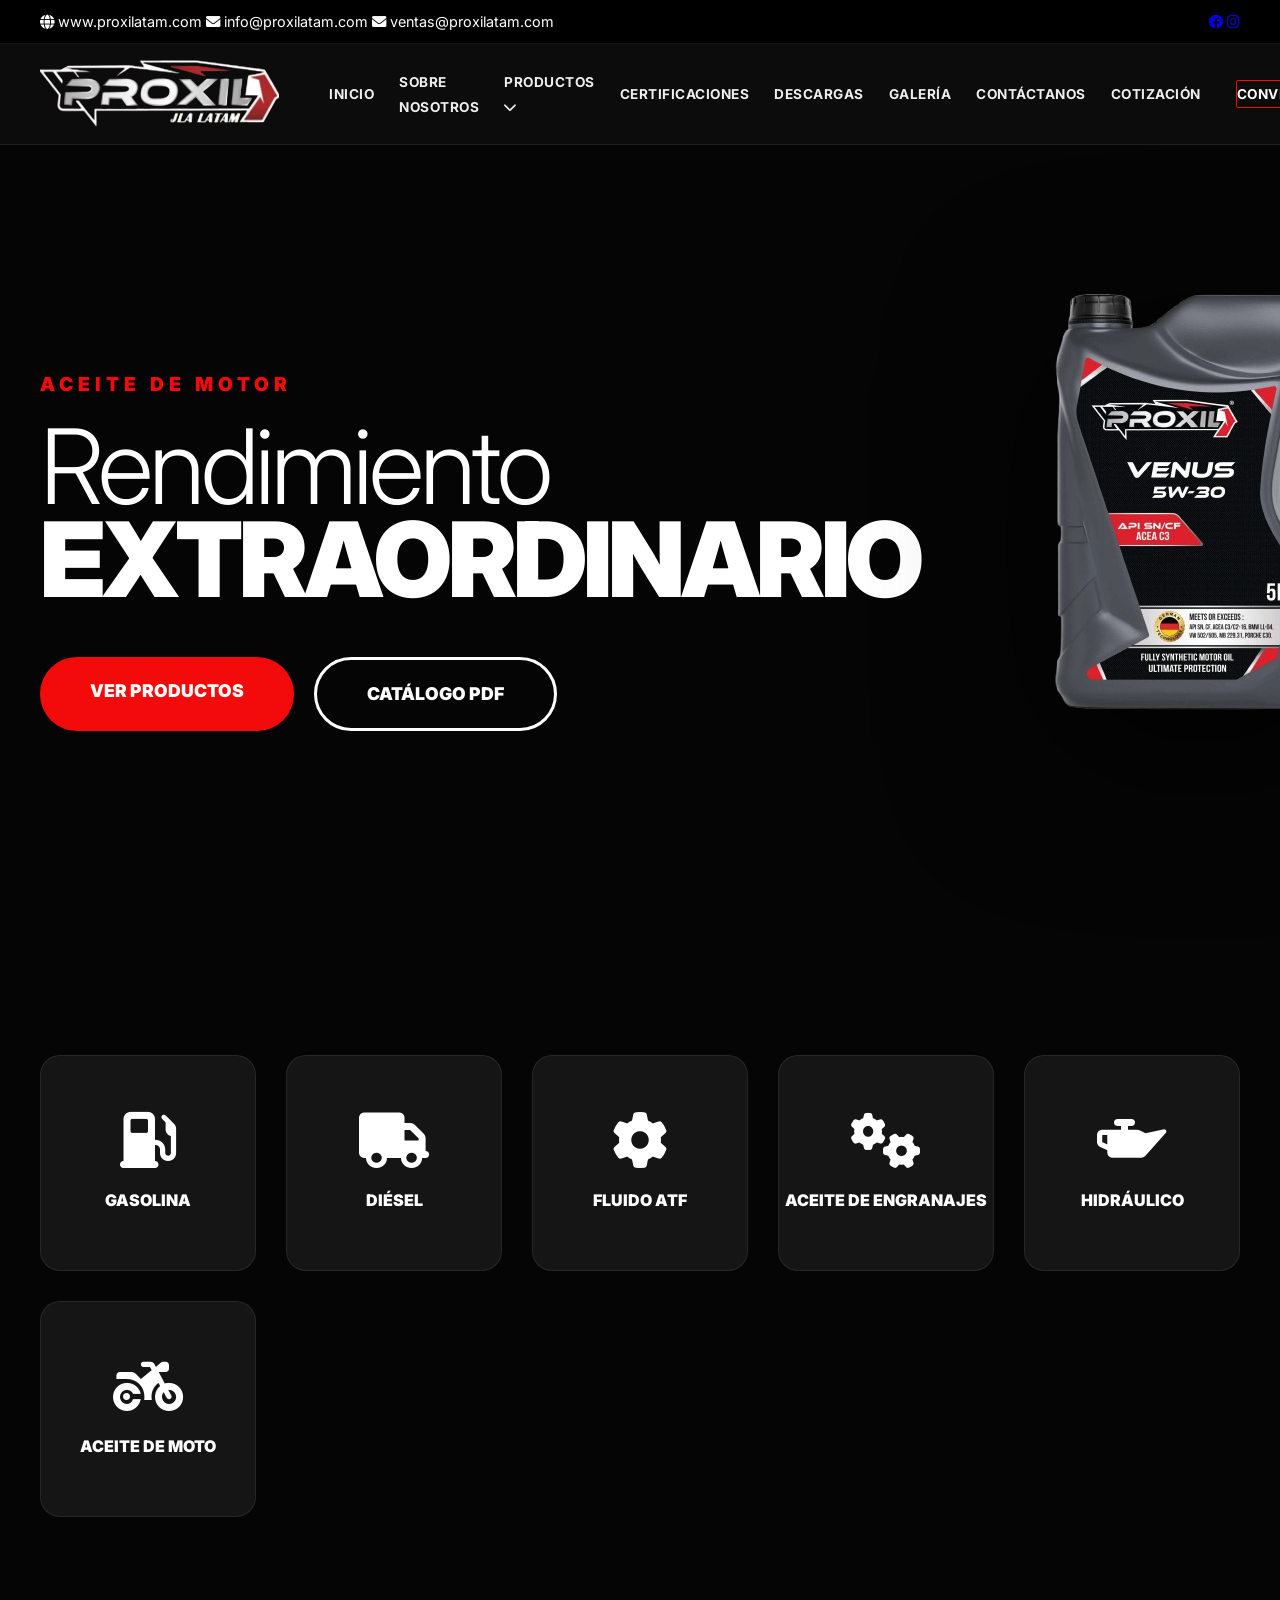
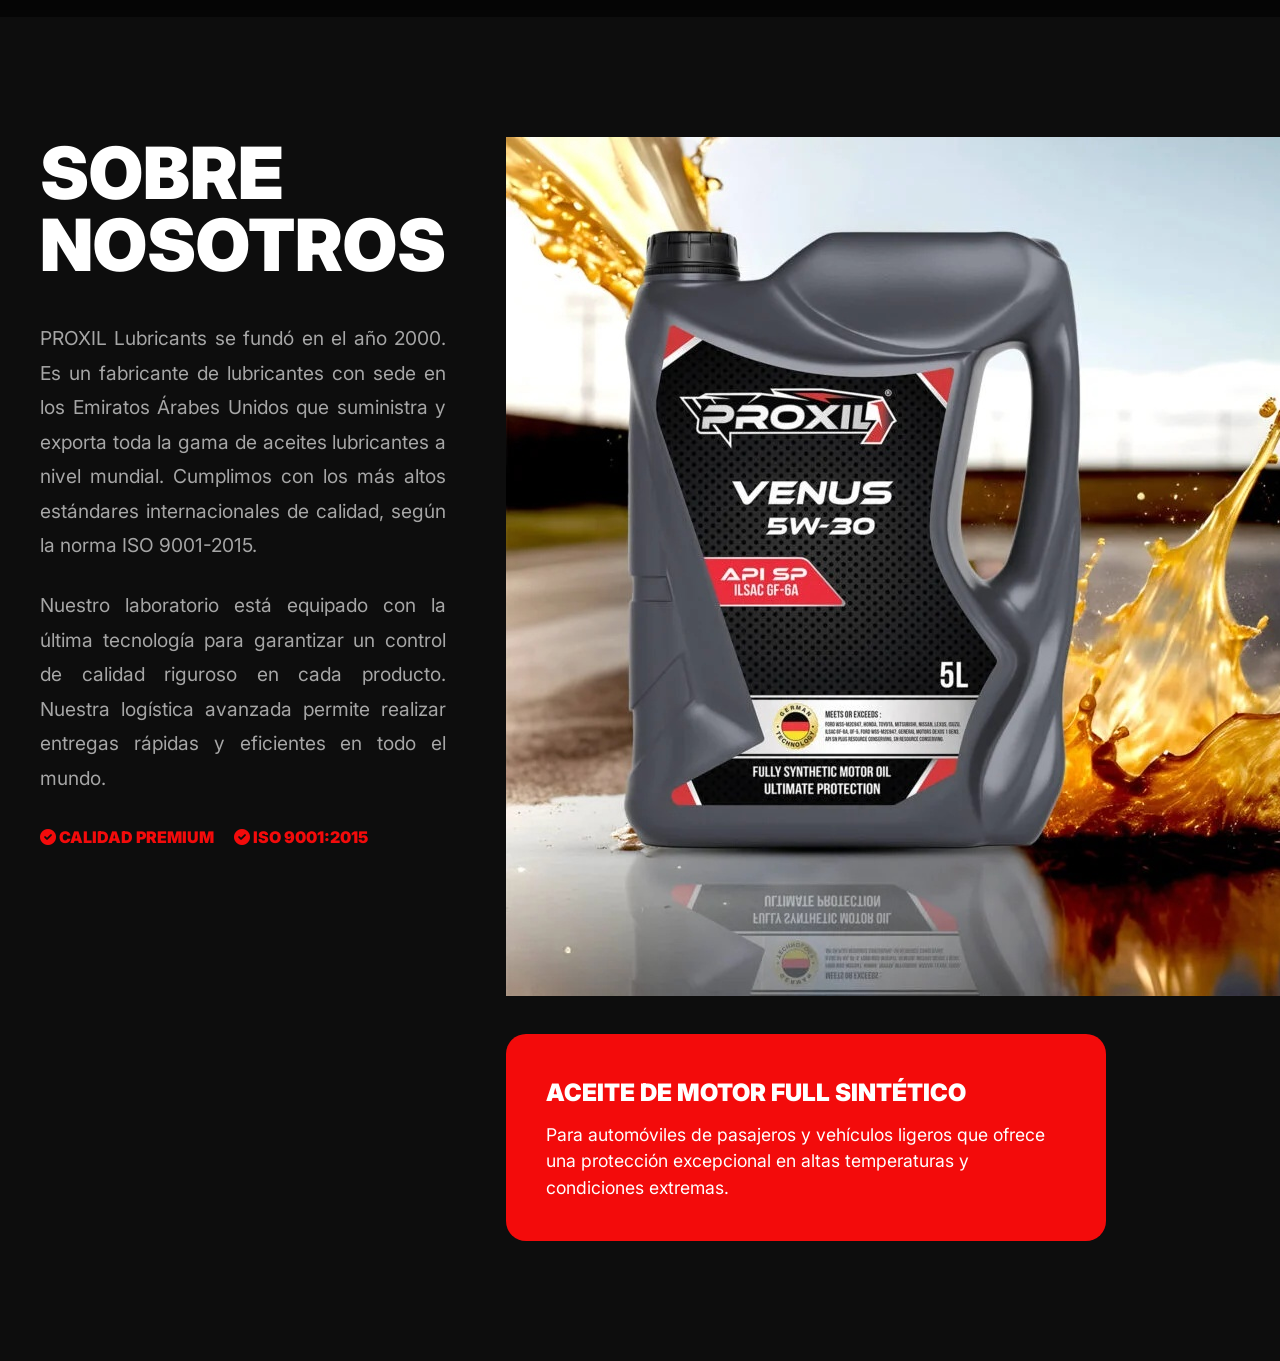
<file: index.html>
<!DOCTYPE html>
<html lang="es">
<head>
    <meta charset="UTF-8">
    <meta name="viewport" content="width=device-width, initial-scale=1.0">
    <title>Proxil JLA Latam | Inicio</title>
    <link rel="stylesheet" href="style.css">
    <link rel="stylesheet" href="https://cdnjs.cloudflare.com/ajax/libs/font-awesome/6.0.0/css/all.min.css">
    <link href="https://fonts.googleapis.com/css2?family=Inter:wght@300;400;700;900&display=swap" rel="stylesheet">
</head>
<body>

    <div class="top-bar">
        <div class="container top-flex">
            <div class="top-info">
                <span><i class="fas fa-globe"></i> www.proxilatam.com</span>
                <span><i class="fas fa-envelope"></i> info@proxilatam.com</span>
                <span><i class="fas fa-envelope"></i> ventas@proxilatam.com</span>
            </div>
            <div class="top-social">
                <a href="#"><i class="fab fa-facebook"></i></a>
                <a href="#"><i class="fab fa-instagram"></i></a>
            </div>
        </div>
    </div>

    <header class="main-header">
        <div class="container header-flex" style="display: flex; justify-content: space-between; align-items: center;">
            <div class="logo-container">
                <a href="index.html">
                    <img src="imagenes-videos/complementario pagina/logo-latam.jpg" alt="Proxil JLA Latam" class="logo-img">
                </a>
            </div>
            <nav class="nav-links">
                <ul class="nav-list">
                    <li><a href="index.html">Inicio</a></li>
                    <li><a href="#sobre-nosotros">Sobre Nosotros</a></li>
                    <li class="dropdown-main">
                        <a href="catalogo.html" class="drop-trigger">Productos <i class="fas fa-chevron-down"></i></a>
                        <ul class="submenu l1">
                            <li class="has-child">
                                <a href="catalogo.html?cat=Gasoline">Automotriz <i class="fas fa-chevron-right"></i></a>
                                <ul class="submenu l2">
                                    <li><a href="catalogo.html?cat=Gasoline">Aceite Gasolina</a></li>
                                    <li><a href="catalogo.html?cat=Diesel">Aceite Diésel</a></li>
                                </ul>
                            </li>
                            <li><a href="catalogo.html?cat=Gear">Aceite de Engranajes</a></li>
                            <li><a href="catalogo.html?cat=Hydraulic">Fluido Hidráulico</a></li>
                            <li><a href="catalogo.html?cat=ATF">Fluido ATF</a></li>
                        </ul>
                    </li>
                    <li><a href="certificaciones.html">Certificaciones</a></li>
                    <li><a href="descargas.html">Descargas</a></li>
                    <li><a href="#galeria">Galería</a></li>
                    <li><a href="#contacto">Contáctanos</a></li>
                    <li><a href="catalogo.html" class="btn-quote-nav">Cotización</a></li>
                    <li><a href="#" class="btn-distributor">Conviértete en Distribuidor</a></li>
                </ul>
            </nav>
        </div>
    </header>

    <section id="inicio" class="hero">
        <video autoplay muted loop playsinline class="video-bg">
            <source src="imagenes-videos/complementario pagina/hero-video.mp4" type="video/mp4">
        </video>
        <div class="video-overlay"></div>
        <div class="container hero-content">
            <div class="hero-main">
                <div class="hero-text reveal">
                    <span class="subtitle">Aceite de Motor</span>
                    <h1>Rendimiento <br><strong>EXTRAORDINARIO</strong></h1>
                    <div class="hero-btns">
                        <a href="catalogo.html" class="btn-primary">Ver Productos</a>
                        <a href="descargas.html" class="btn-outline">Catálogo PDF</a>
                    </div>
                </div>
                <div class="hero-visual reveal">
                    <div class="jug-rotation">
                        <img src="imagenes-videos/complementario pagina/jug-rojo.png" alt="Venus" class="hero-jug jug-rojo">
                        <img src="imagenes-videos/complementario pagina/jug-azul.png" alt="Uranus" class="hero-jug jug-azul">
                    </div>
                </div>
            </div>
        </div>
    </section>

    <section class="category-section">
        <div class="container">
            <div class="category-grid">
                <div class="cat-card" onclick="window.location.href='catalogo.html?cat=Gasoline'"><i class="fas fa-gas-pump"></i><span>Gasolina</span></div>
                <div class="cat-card" onclick="window.location.href='catalogo.html?cat=Diesel'"><i class="fas fa-truck"></i><span>Diésel</span></div>
                <div class="cat-card" onclick="window.location.href='catalogo.html?cat=ATF'"><i class="fas fa-cog"></i><span>Fluido ATF</span></div>
                <div class="cat-card" onclick="window.location.href='catalogo.html?cat=Gear'"><i class="fas fa-gears"></i><span>Aceite de Engranajes</span></div>
                <div class="cat-card" onclick="window.location.href='catalogo.html?cat=Hydraulic'"><i class="fas fa-oil-can"></i><span>Hidráulico</span></div>
                <div class="cat-card" onclick="window.location.href='catalogo.html?cat=Motorcycle'"><i class="fas fa-motorcycle"></i><span>Aceite de Moto</span></div>
            </div>
        </div>
    </section>

    <section id="sobre-nosotros" class="about-page reveal">
        <div class="container">
            <div class="about-flex">
                <div class="about-content">
                    <h2 class="title-about">SOBRE <span class="red-text">NOSOTROS</span></h2>
                    <p class="history-text">
                        PROXIL Lubricants se fundó en el año 2000. Es un fabricante de lubricantes con sede en los Emiratos Árabes Unidos que suministra y exporta toda la gama de aceites lubricantes a nivel mundial. Cumplimos con los más altos estándares internacionales de calidad, según la norma ISO 9001-2015.
                    </p>
                    <p class="history-text">
                        Nuestro laboratorio está equipado con la última tecnología para garantizar un control de calidad riguroso en cada producto. Nuestra logística avanzada permite realizar entregas rápidas y eficientes en todo el mundo.
                    </p>
                    <div class="about-badges" style="display: flex; gap: 20px; margin-top: 30px;">
                        <div class="badge-item" style="font-weight: 900; color: var(--red-bright);"><i class="fas fa-check-circle"></i> CALIDAD PREMIUM</div>
                        <div class="badge-item" style="font-weight: 900; color: var(--red-bright);"><i class="fas fa-check-circle"></i> ISO 9001:2015</div>
                    </div>
                </div>
                <div class="about-visual-box">
                    <div class="image-wrapper">
                        <img src="imagenes-videos/complementario pagina/venus-splash.jpg" alt="Proxil" class="img-splash">
                        <div class="red-card-under">
                            <h4>Aceite de Motor Full Sintético</h4>
                            <p>Para automóviles de pasajeros y vehículos ligeros que ofrece una protección excepcional en altas temperaturas y condiciones extremas.</p>
                        </div>
                    </div>
                </div>
            </div>
        </div>
    </section>

    <script src="script.js"></script>
</body>
</html>
</file>
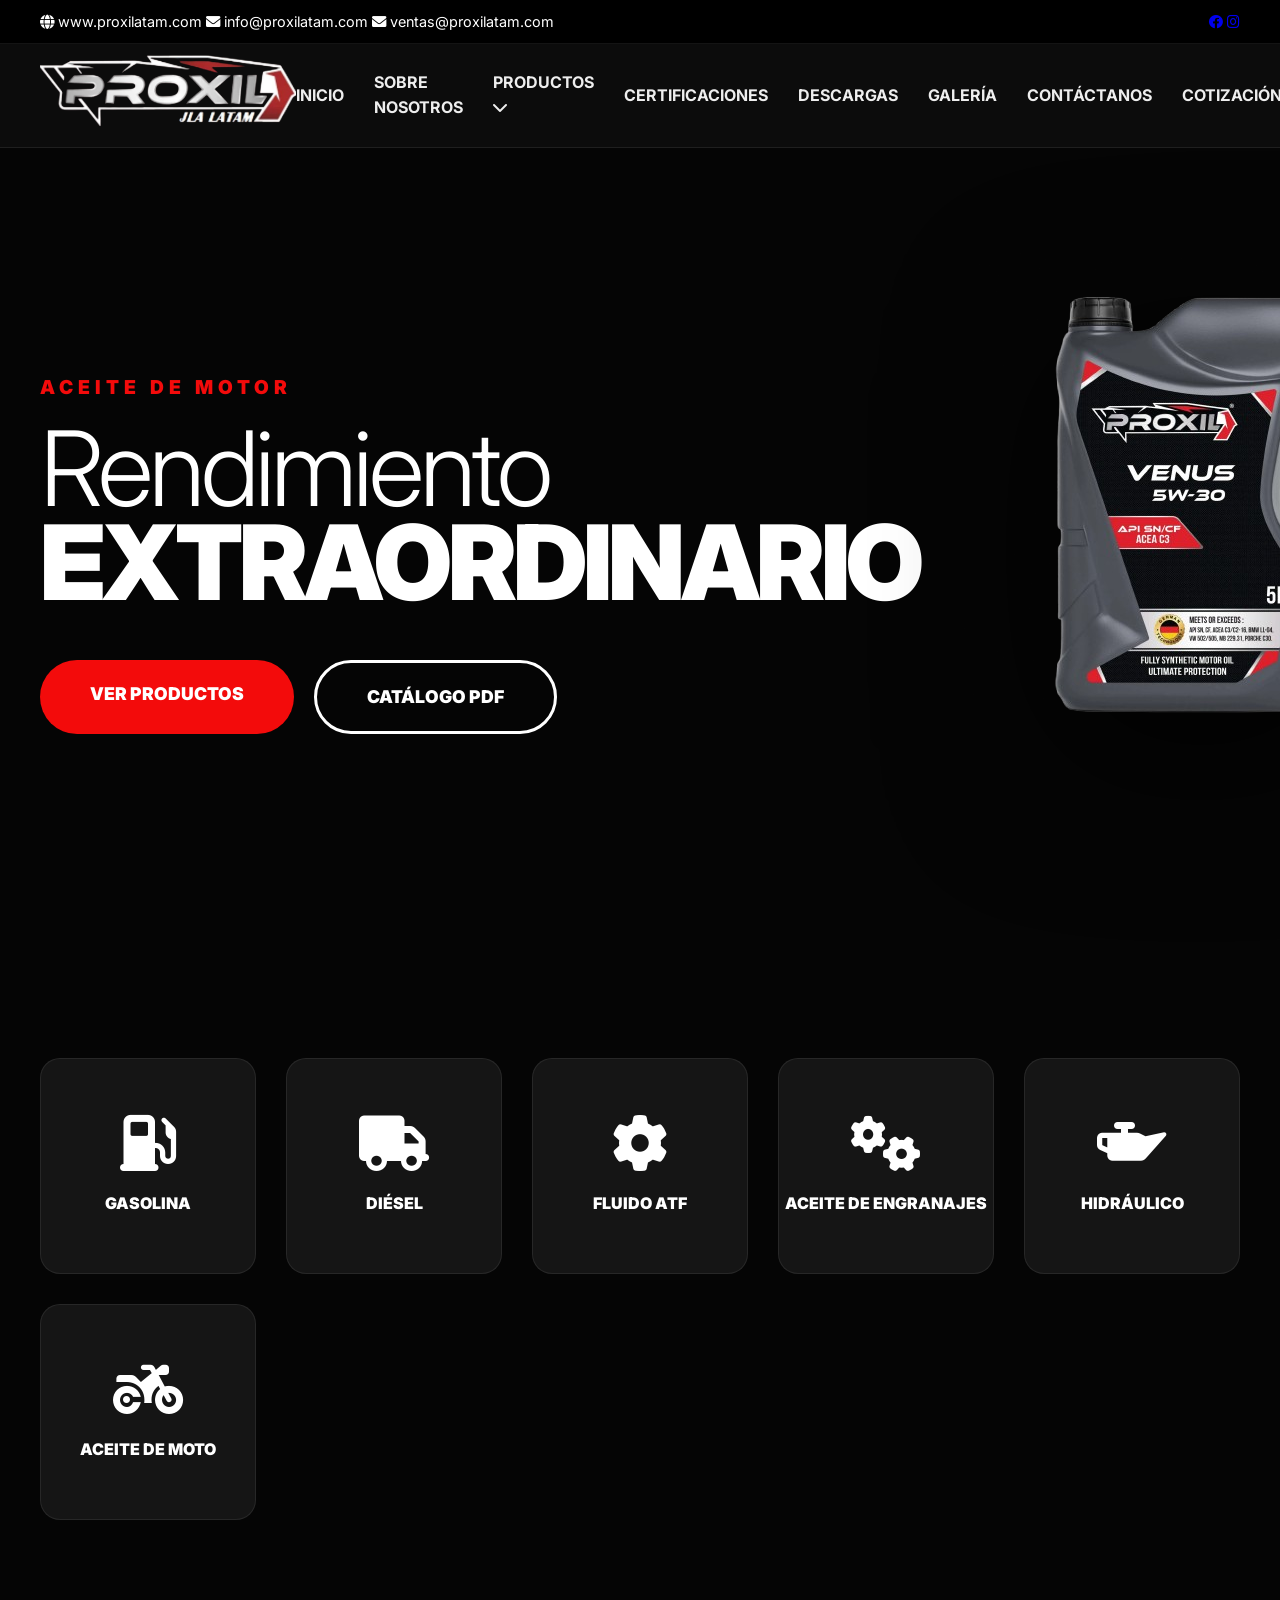
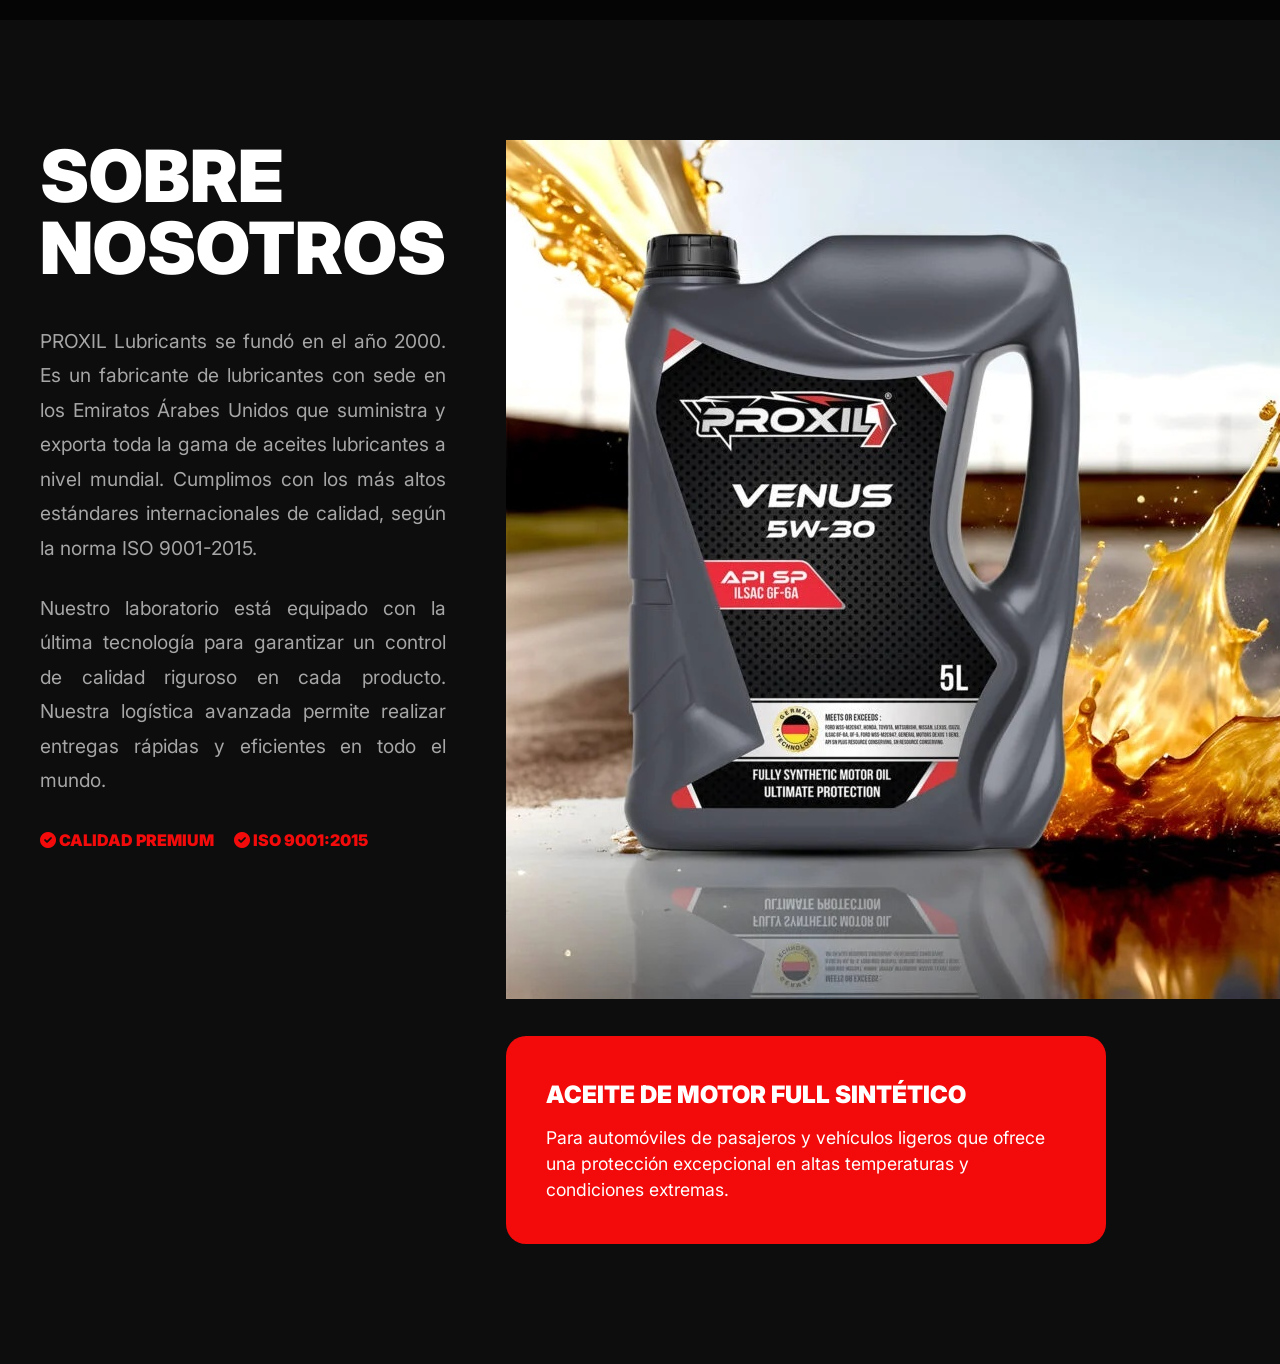
<file: Proxil Latam/index.html>
<!DOCTYPE html>
<html lang="es">
<head>
    <meta charset="UTF-8">
    <meta name="viewport" content="width=device-width, initial-scale=1.0">
    <title>Proxil JLA Latam | Inicio</title>
    <link rel="stylesheet" href="style.css">
    <link rel="stylesheet" href="https://cdnjs.cloudflare.com/ajax/libs/font-awesome/6.0.0/css/all.min.css">
    <link href="https://fonts.googleapis.com/css2?family=Inter:wght@300;400;700;900&display=swap" rel="stylesheet">
</head>
<body>

    <div class="top-bar">
        <div class="container top-flex">
            <div class="top-info">
                <span><i class="fas fa-globe"></i> www.proxilatam.com</span>
                <span><i class="fas fa-envelope"></i> info@proxilatam.com</span>
                <span><i class="fas fa-envelope"></i> ventas@proxilatam.com</span>
            </div>
            <div class="top-social">
                <a href="#"><i class="fab fa-facebook"></i></a>
                <a href="#"><i class="fab fa-instagram"></i></a>
            </div>
        </div>
    </div>

    <header class="main-header">
        <div class="container header-flex" style="display: flex; justify-content: space-between; align-items: center;">
            <div class="logo-container">
                <a href="index.html">
                    <img src="../imagenes-videos/complementario pagina/logo-latam.jpg" alt="Proxil JLA Latam" class="logo-img">
                </a>
            </div>
            <nav class="nav-links">
                <ul class="nav-list">
                    <li><a href="index.html">Inicio</a></li>
                    <li><a href="#sobre-nosotros">Sobre Nosotros</a></li>
                    <li class="dropdown-main">
                        <a href="catalogo.html" class="drop-trigger">Productos <i class="fas fa-chevron-down"></i></a>
                        <ul class="submenu l1">
                            <li class="has-child">
                                <a href="catalogo.html?cat=Gasoline">Automotriz <i class="fas fa-chevron-right"></i></a>
                                <ul class="submenu l2">
                                    <li><a href="catalogo.html?cat=Gasoline">Aceite Gasolina</a></li>
                                    <li><a href="catalogo.html?cat=Diesel">Aceite Diésel</a></li>
                                </ul>
                            </li>
                            <li><a href="catalogo.html?cat=Gear">Aceite de Engranajes</a></li>
                            <li><a href="catalogo.html?cat=Hydraulic">Fluido Hidráulico</a></li>
                            <li><a href="catalogo.html?cat=ATF">Fluido ATF</a></li>
                        </ul>
                    </li>
                    <li><a href="certificaciones.html">Certificaciones</a></li>
                    <li><a href="#descargas">Descargas</a></li>
                    <li><a href="#galeria">Galería</a></li>
                    <li><a href="#contacto">Contáctanos</a></li>
                    <li><a href="catalogo.html" class="btn-quote-nav">Cotización</a></li>
                    <li><a href="#" class="btn-distributor">Conviértete en Distribuidor</a></li>
                </ul>
            </nav>
        </div>
    </header>

    <section id="inicio" class="hero">
        <video autoplay muted loop playsinline class="video-bg">
            <source src="../imagenes-videos/complementario pagina/hero-video.mp4" type="video/mp4">
        </video>
        <div class="video-overlay"></div>
        <div class="container hero-content">
            <div class="hero-main">
                <div class="hero-text reveal">
                    <span class="subtitle">Aceite de Motor</span>
                    <h1>Rendimiento <br><strong>EXTRAORDINARIO</strong></h1>
                    <div class="hero-btns">
                        <a href="catalogo.html" class="btn-primary">Ver Productos</a>
                        <a href="#" class="btn-outline">Catálogo PDF</a>
                    </div>
                </div>
                <div class="hero-visual reveal">
                    <div class="jug-rotation">
                        <img src="../imagenes-videos/complementario pagina/jug-rojo.png" alt="Venus" class="hero-jug jug-rojo">
                        <img src="../imagenes-videos/complementario pagina/jug-azul.png" alt="Uranus" class="hero-jug jug-azul">
                    </div>
                </div>
            </div>
        </div>
    </section>

    <section class="category-section">
        <div class="container">
            <div class="category-grid">
                <div class="cat-card" onclick="window.location.href='catalogo.html?cat=Gasoline'"><i class="fas fa-gas-pump"></i><span>Gasolina</span></div>
                <div class="cat-card" onclick="window.location.href='catalogo.html?cat=Diesel'"><i class="fas fa-truck"></i><span>Diésel</span></div>
                <div class="cat-card" onclick="window.location.href='catalogo.html?cat=ATF'"><i class="fas fa-cog"></i><span>Fluido ATF</span></div>
                <div class="cat-card" onclick="window.location.href='catalogo.html?cat=Gear'"><i class="fas fa-gears"></i><span>Aceite de Engranajes</span></div>
                <div class="cat-card" onclick="window.location.href='catalogo.html?cat=Hydraulic'"><i class="fas fa-oil-can"></i><span>Hidráulico</span></div>
                <div class="cat-card" onclick="window.location.href='catalogo.html?cat=Motorcycle'"><i class="fas fa-motorcycle"></i><span>Aceite de Moto</span></div>
            </div>
        </div>
    </section>

    <section id="sobre-nosotros" class="about-page reveal">
        <div class="container">
            <div class="about-flex">
                <div class="about-content">
                    <h2 class="title-about">SOBRE <span class="red-text">NOSOTROS</span></h2>
                    <p class="history-text">
                        PROXIL Lubricants se fundó en el año 2000. Es un fabricante de lubricantes con sede en los Emiratos Árabes Unidos que suministra y exporta toda la gama de aceites lubricantes a nivel mundial. Cumplimos con los más altos estándares internacionales de calidad, según la norma ISO 9001-2015.
                    </p>
                    <p class="history-text">
                        Nuestro laboratorio está equipado con la última tecnología para garantizar un control de calidad riguroso en cada producto. Nuestra logística avanzada permite realizar entregas rápidas y eficientes en todo el mundo.
                    </p>
                    <div class="about-badges" style="display: flex; gap: 20px; margin-top: 30px;">
                        <div class="badge-item" style="font-weight: 900; color: var(--red-bright);"><i class="fas fa-check-circle"></i> CALIDAD PREMIUM</div>
                        <div class="badge-item" style="font-weight: 900; color: var(--red-bright);"><i class="fas fa-check-circle"></i> ISO 9001:2015</div>
                    </div>
                </div>
                <div class="about-visual-box">
                    <div class="image-wrapper">
                        <img src="../imagenes-videos/complementario pagina/venus-splash.jpg" alt="Proxil" class="img-splash">
                        <div class="red-card-under">
                            <h4>Aceite de Motor Full Sintético</h4>
                            <p>Para automóviles de pasajeros y vehículos ligeros que ofrece una protección excepcional en altas temperaturas y condiciones extremas.</p>
                        </div>
                    </div>
                </div>
            </div>
        </div>
    </section>

    <script src="script.js"></script>
</body>
</html>
</file>
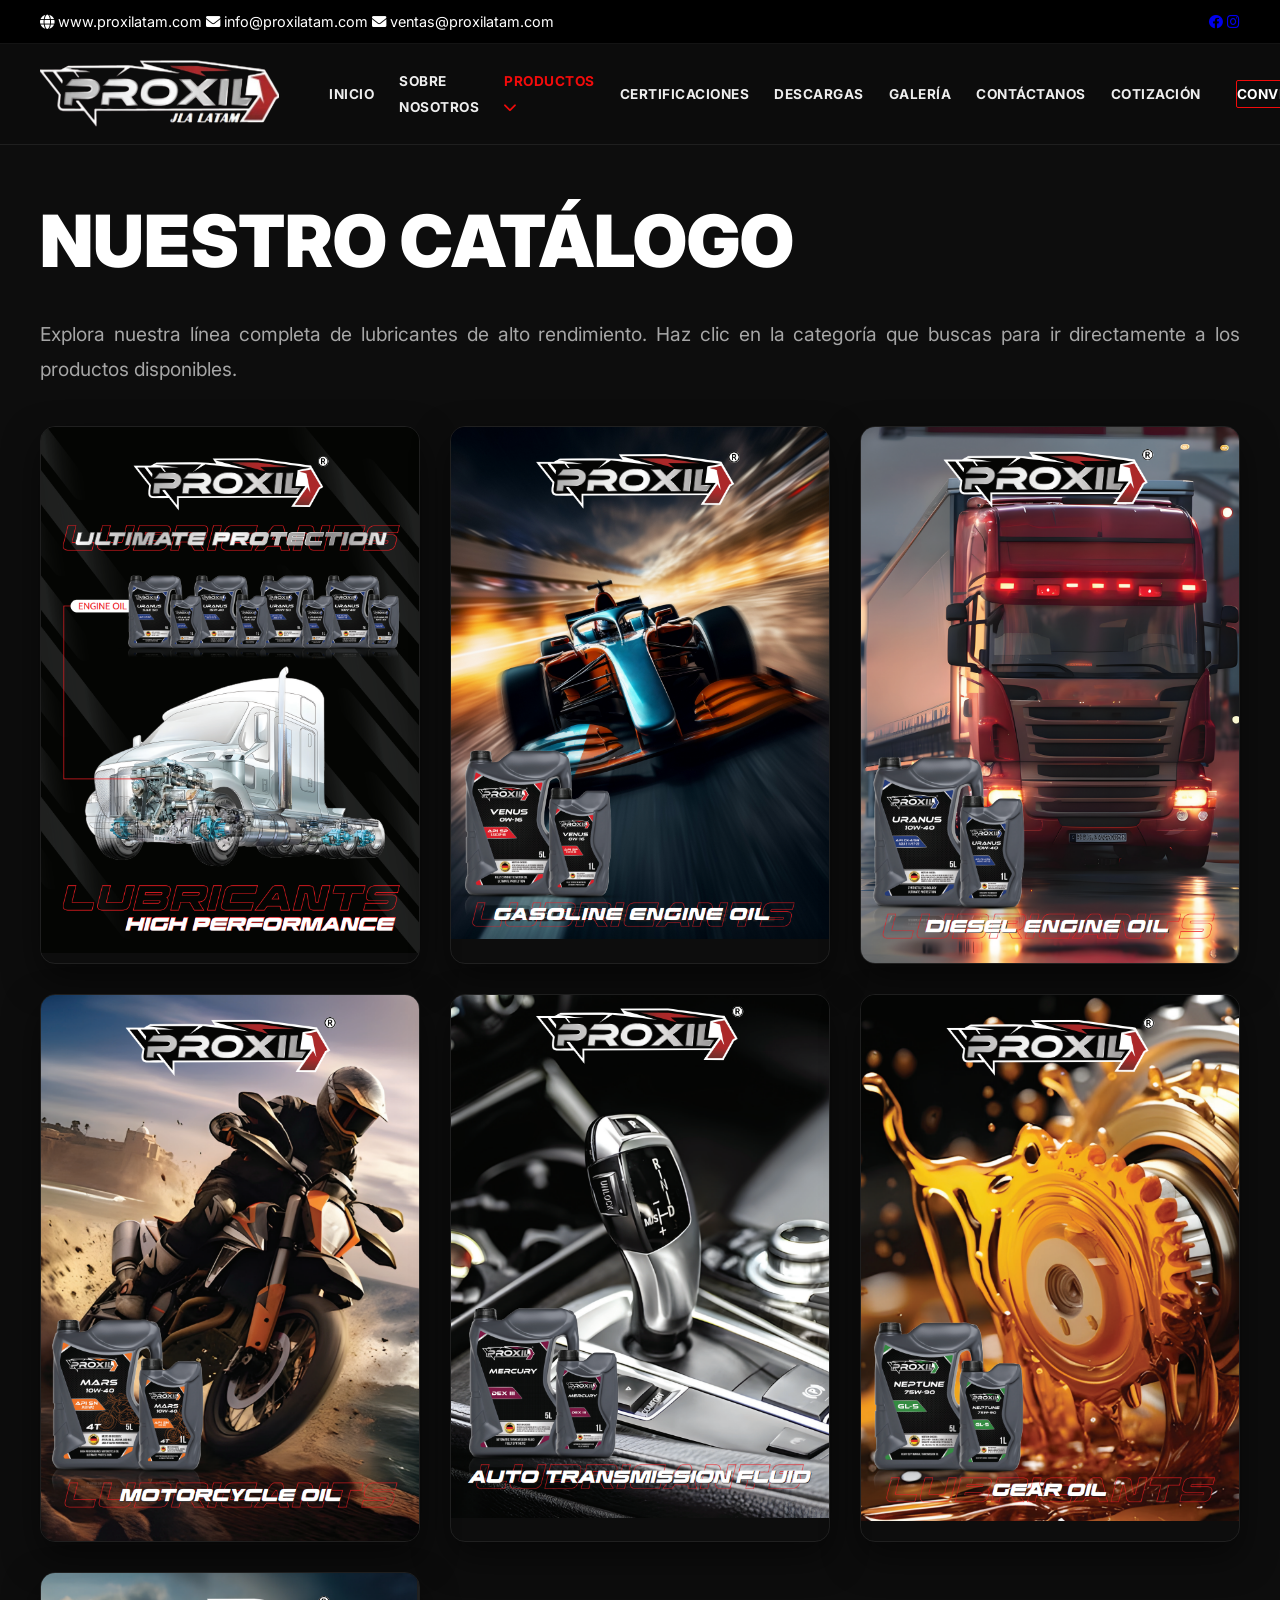
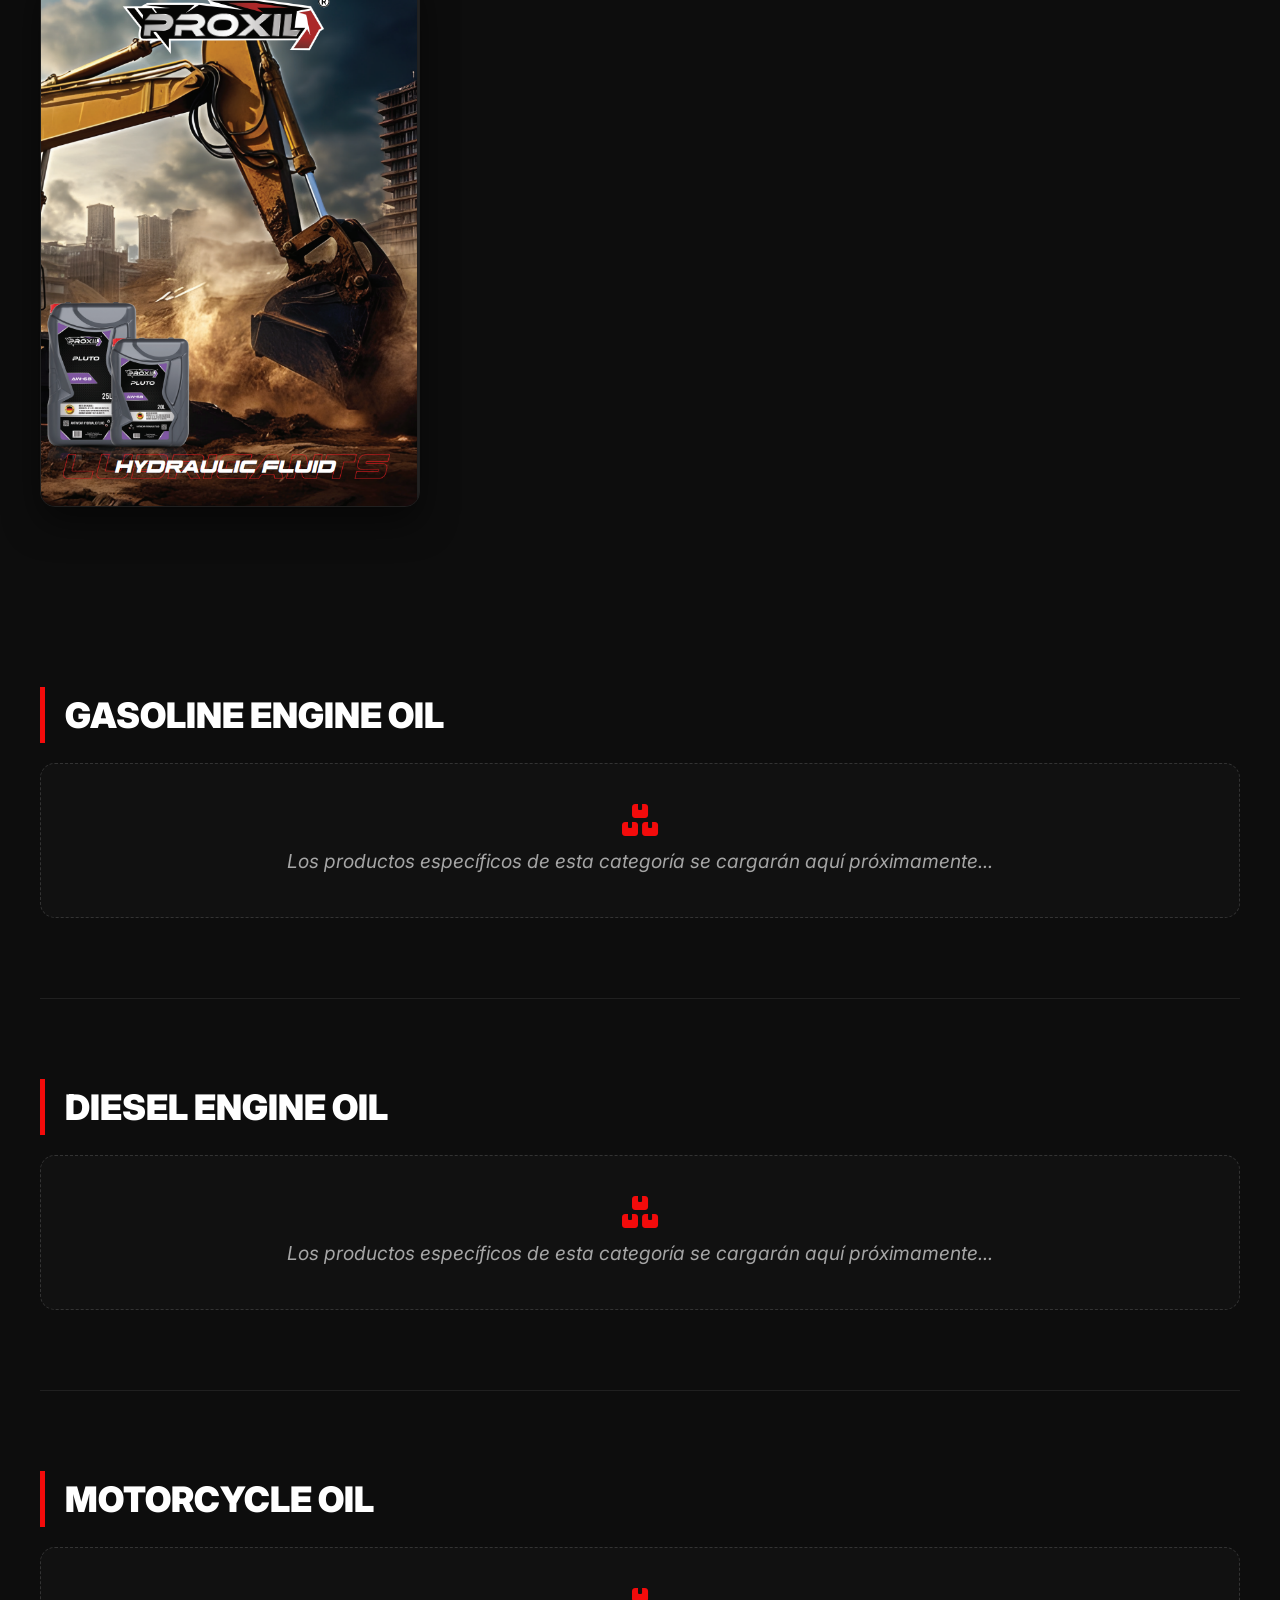
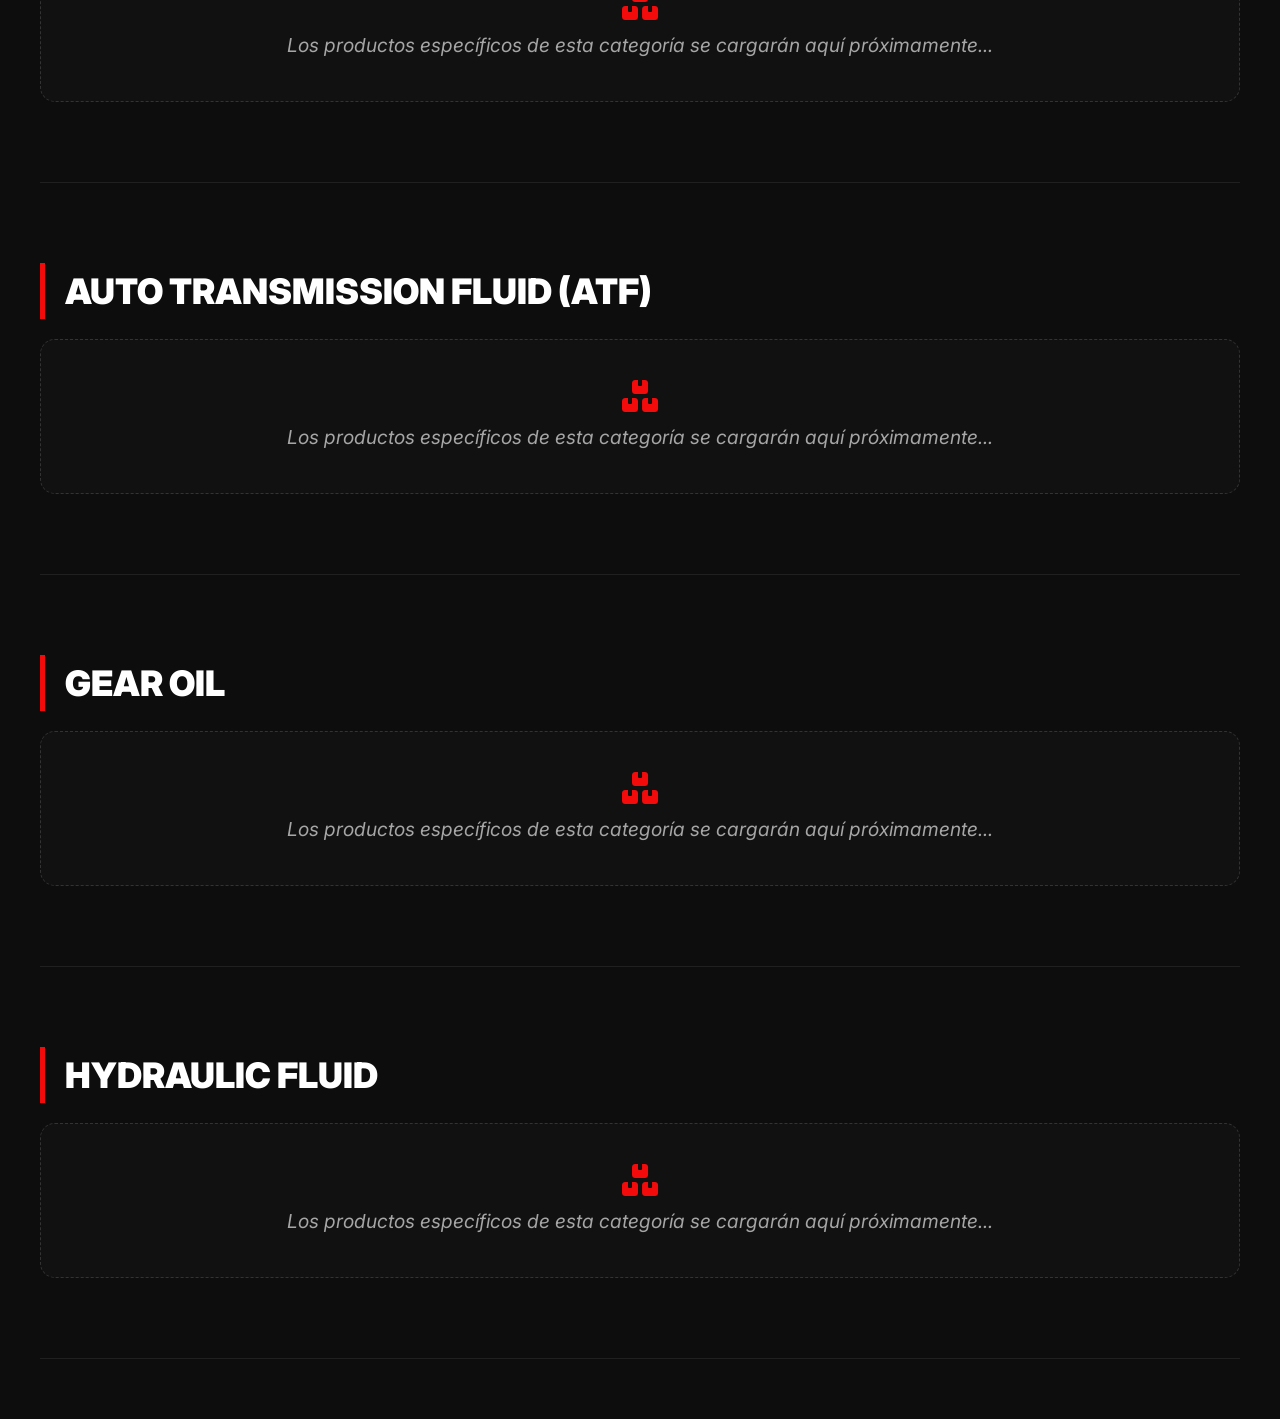
<file: catalogo.html>
<!DOCTYPE html>
<html lang="es">
<head>
    <meta charset="UTF-8">
    <meta name="viewport" content="width=device-width, initial-scale=1.0">
    <title>Catálogo de Productos | Proxil JLA Latam</title>
    <link rel="stylesheet" href="style.css">
    <link rel="stylesheet" href="https://cdnjs.cloudflare.com/ajax/libs/font-awesome/6.0.0/css/all.min.css">
    <link href="https://fonts.googleapis.com/css2?family=Inter:wght@300;400;700;900&display=swap" rel="stylesheet">
</head>
<body class="page-secondary">

    <div class="top-bar">
        <div class="container top-flex">
            <div class="top-info">
                <span><i class="fas fa-globe"></i> www.proxilatam.com</span>
                <span><i class="fas fa-envelope"></i> info@proxilatam.com</span>
                <span><i class="fas fa-envelope"></i> ventas@proxilatam.com</span>
            </div>
            <div class="top-social">
                <a href="#"><i class="fab fa-facebook"></i></a>
                <a href="#"><i class="fab fa-instagram"></i></a>
            </div>
        </div>
    </div>

    <header class="main-header">
        <div class="container header-flex" style="display: flex; justify-content: space-between; align-items: center;">
            <div class="logo-container">
                <a href="index.html">
                    <img src="imagenes-videos/complementario pagina/logo-latam.jpg" alt="Proxil JLA Latam" class="logo-img">
                </a>
            </div>
            <nav class="nav-links">
                <ul class="nav-list">
                    <li><a href="index.html">Inicio</a></li>
                    <li><a href="index.html#sobre-nosotros">Sobre Nosotros</a></li>
                    <li class="dropdown-main">
                        <a href="catalogo.html" class="drop-trigger active" style="color: var(--red-bright);">Productos <i class="fas fa-chevron-down"></i></a>
                        <ul class="submenu l1">
                            <li class="has-child">
                                <a href="#gasolina">Automotriz <i class="fas fa-chevron-right"></i></a>
                                <ul class="submenu l2">
                                    <li><a href="#gasolina">Aceite Gasolina</a></li>
                                    <li><a href="#diesel">Aceite Diésel</a></li>
                                </ul>
                            </li>
                            <li><a href="#gear">Aceite de Engranajes</a></li>
                            <li><a href="#hydraulic">Fluido Hidráulico</a></li>
                            <li><a href="#atf">Fluido ATF</a></li>
                        </ul>
                    </li>
                    <li><a href="certificaciones.html">Certificaciones</a></li>
                    <li><a href="descargas.html">Descargas</a></li>
                    <li><a href="#galeria">Galería</a></li>
                    <li><a href="#contacto">Contáctanos</a></li>
                    <li><a href="catalogo.html" class="btn-quote-nav">Cotización</a></li>
                    <li><a href="#" class="btn-distributor">Conviértete en Distribuidor</a></li>
                </ul>
            </nav>
        </div>
    </header>

    <main class="container" style="padding: 60px 40px; min-height: 80vh;">
        <header class="reveal">
            <h1 class="title-about">NUESTRO <span class="red-text">CATÁLOGO</span></h1>
            <p class="history-text">
                Explora nuestra línea completa de lubricantes de alto rendimiento. Haz clic en la categoría que buscas para ir directamente a los productos disponibles.
            </p>
        </header>

        <section class="reveal">
            <div class="catalog-covers-grid">
                <a href="#gasolina" class="cover-card">
                    <img src="imagenes-videos/productos/Lubricatants high performance.jpg" alt="Lubricants High Performance">
                </a>

                <a href="#gasolina" class="cover-card">
                    <img src="imagenes-videos/productos/gasoline engine oil.jpg" alt="Gasoline Engine Oil">
                </a>
                <a href="#diesel" class="cover-card">
                    <img src="imagenes-videos/productos/diesel engine oil.jpg" alt="Diesel Engine Oil">
                </a>
                <a href="#moto" class="cover-card">
                    <img src="imagenes-videos/productos/Motorcycle oil.jpg" alt="Motorcycle Oil">
                </a>
                <a href="#atf" class="cover-card">
                    <img src="imagenes-videos/productos/auto transmission fluid.jpg" alt="Auto Transmission Fluid">
                </a>
                <a href="#gear" class="cover-card">
                    <img src="imagenes-videos/productos/gear oil.jpg" alt="Gear Oil">
                </a>
                <a href="#hydraulic" class="cover-card">
                    <img src="imagenes-videos/productos/hydraulic fluid.jpg" alt="Hydraulic Fluid">
                </a>
            </div>
        </section>

        <div style="margin-top: 100px;">
            <section id="gasolina" class="product-category-section reveal">
                <h2 class="category-header-title">Gasoline Engine Oil</h2>
                <div class="placeholder-text">
                    <i class="fas fa-boxes" style="font-size: 2rem; margin-bottom: 10px; color: var(--red-bright);"></i><br>
                    Los productos específicos de esta categoría se cargarán aquí próximamente...
                </div>
            </section>

            <section id="diesel" class="product-category-section reveal">
                <h2 class="category-header-title">Diesel Engine Oil</h2>
                <div class="placeholder-text">
                    <i class="fas fa-boxes" style="font-size: 2rem; margin-bottom: 10px; color: var(--red-bright);"></i><br>
                    Los productos específicos de esta categoría se cargarán aquí próximamente...
                </div>
            </section>

            <section id="moto" class="product-category-section reveal">
                <h2 class="category-header-title">Motorcycle Oil</h2>
                <div class="placeholder-text">
                    <i class="fas fa-boxes" style="font-size: 2rem; margin-bottom: 10px; color: var(--red-bright);"></i><br>
                    Los productos específicos de esta categoría se cargarán aquí próximamente...
                </div>
            </section>

            <section id="atf" class="product-category-section reveal">
                <h2 class="category-header-title">Auto Transmission Fluid (ATF)</h2>
                <div class="placeholder-text">
                    <i class="fas fa-boxes" style="font-size: 2rem; margin-bottom: 10px; color: var(--red-bright);"></i><br>
                    Los productos específicos de esta categoría se cargarán aquí próximamente...
                </div>
            </section>

            <section id="gear" class="product-category-section reveal">
                <h2 class="category-header-title">Gear Oil</h2>
                <div class="placeholder-text">
                    <i class="fas fa-boxes" style="font-size: 2rem; margin-bottom: 10px; color: var(--red-bright);"></i><br>
                    Los productos específicos de esta categoría se cargarán aquí próximamente...
                </div>
            </section>

            <section id="hydraulic" class="product-category-section reveal">
                <h2 class="category-header-title">Hydraulic Fluid</h2>
                <div class="placeholder-text">
                    <i class="fas fa-boxes" style="font-size: 2rem; margin-bottom: 10px; color: var(--red-bright);"></i><br>
                    Los productos específicos de esta categoría se cargarán aquí próximamente...
                </div>
            </section>
        </div>
    </main>

    <script src="script.js"></script>
</body>
</html>
</file>
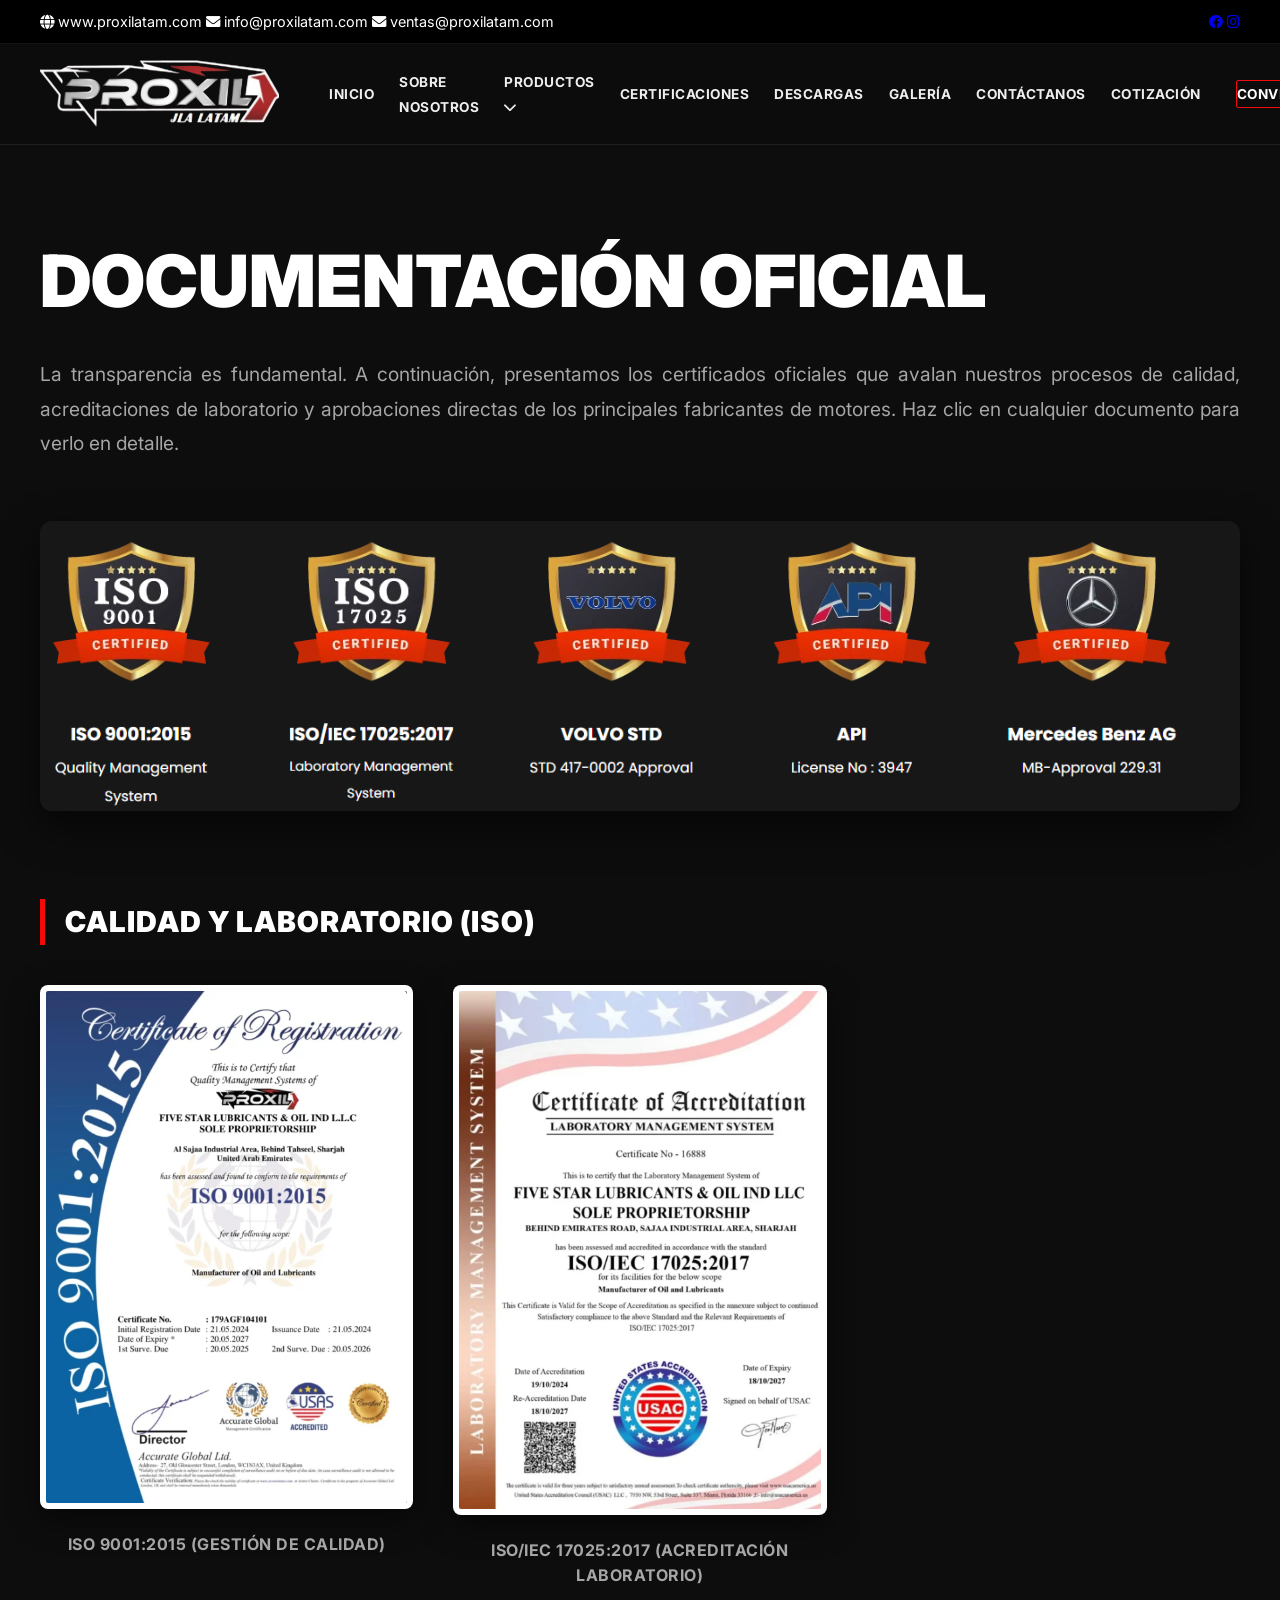
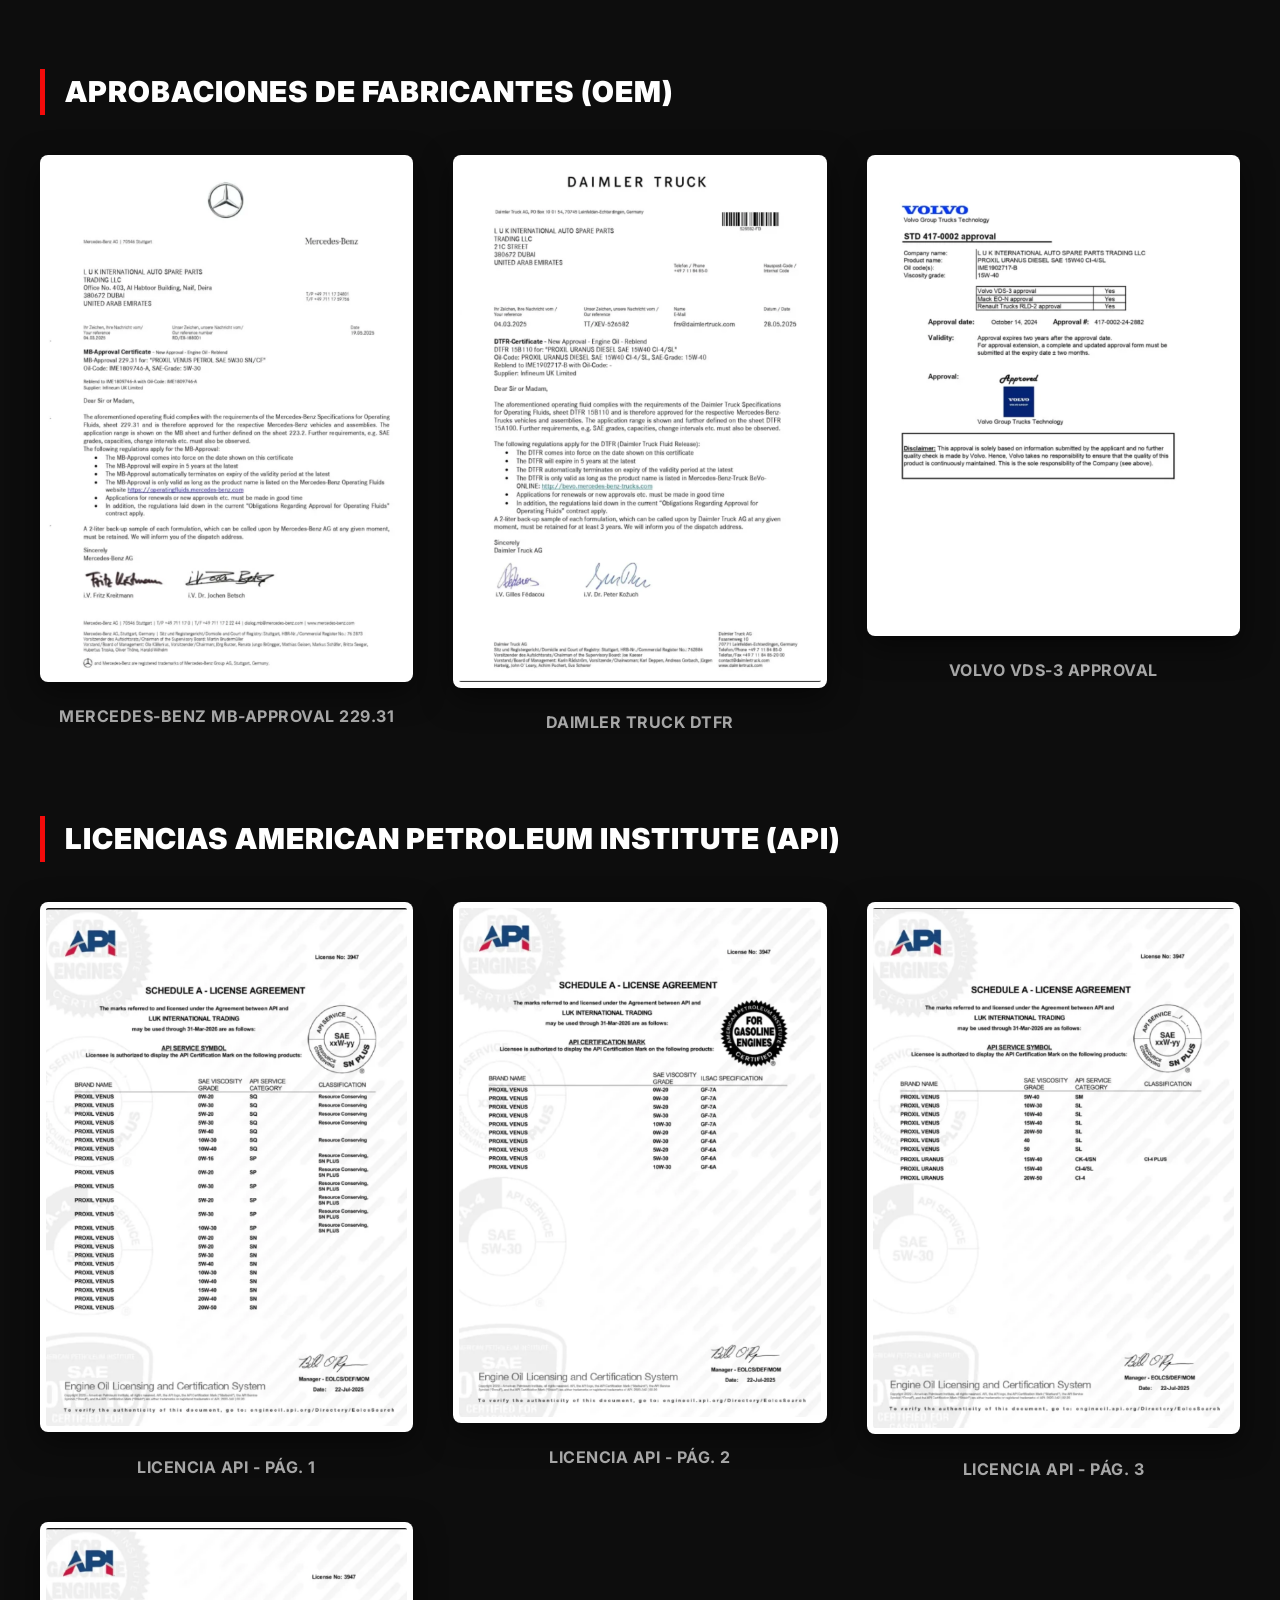
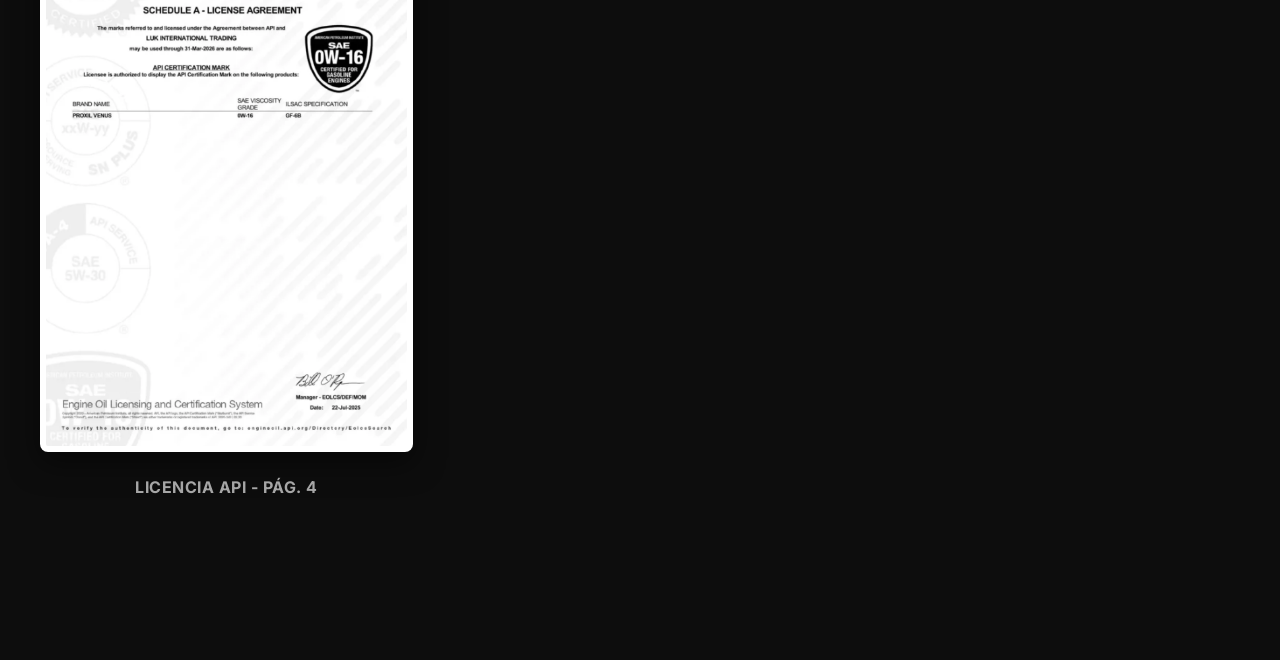
<file: certificaciones.html>
<!DOCTYPE html>
<html lang="es">
<head>
    <meta charset="UTF-8">
    <meta name="viewport" content="width=device-width, initial-scale=1.0">
    <title>Certificaciones Oficiales | Proxil JLA Latam</title>
    <link rel="stylesheet" href="style.css">
    <link rel="stylesheet" href="https://cdnjs.cloudflare.com/ajax/libs/font-awesome/6.0.0/css/all.min.css">
    <link href="https://fonts.googleapis.com/css2?family=Inter:wght@300;400;700;900&display=swap" rel="stylesheet">
</head>
<body class="page-secondary">

    <div class="top-bar">
        <div class="container top-flex">
            <div class="top-info">
                <span><i class="fas fa-globe"></i> www.proxilatam.com</span>
                <span><i class="fas fa-envelope"></i> info@proxilatam.com</span>
                <span><i class="fas fa-envelope"></i> ventas@proxilatam.com</span>
            </div>
            <div class="top-social">
                <a href="#"><i class="fab fa-facebook"></i></a>
                <a href="#"><i class="fab fa-instagram"></i></a>
            </div>
        </div>
    </div>

    <header class="main-header">
        <div class="container header-flex" style="display: flex; justify-content: space-between; align-items: center;">
            <div class="logo-container">
                <a href="index.html">
                    <img src="imagenes-videos/complementario pagina/logo-latam.jpg" alt="Proxil JLA Latam" class="logo-img">
                </a>
            </div>
            <nav class="nav-links">
                <ul class="nav-list">
                    <li><a href="index.html">Inicio</a></li>
                    <li><a href="index.html#sobre-nosotros">Sobre Nosotros</a></li>
                    <li class="dropdown-main">
                        <a href="catalogo.html" class="drop-trigger">Productos <i class="fas fa-chevron-down"></i></a>
                        <ul class="submenu l1">
                            <li class="has-child">
                                <a href="catalogo.html?cat=Gasoline">Automotriz <i class="fas fa-chevron-right"></i></a>
                                <ul class="submenu l2">
                                    <li><a href="catalogo.html?cat=Gasoline">Aceite Gasolina</a></li>
                                    <li><a href="catalogo.html?cat=Diesel">Aceite Diésel</a></li>
                                </ul>
                            </li>
                            <li><a href="catalogo.html?cat=Gear">Aceite de Engranajes</a></li>
                            <li><a href="catalogo.html?cat=Hydraulic">Fluido Hidráulico</a></li>
                            <li><a href="catalogo.html?cat=ATF">Fluido ATF</a></li>
                        </ul>
                    </li>
                    <li><a href="certificaciones.html" class="active">Certificaciones</a></li>
                    <li><a href="descargas.html">Descargas</a></li>
                    <li><a href="#galeria">Galería</a></li>
                    <li><a href="#contacto">Contáctanos</a></li>
                    <li><a href="catalogo.html" class="btn-quote-nav">Cotización</a></li>
                    <li><a href="#" class="btn-distributor">Conviértete en Distribuidor</a></li>
                </ul>
            </nav>
        </div>
    </header>

    <main class="container" style="padding: 100px 40px; min-height: 80vh;">
        <header class="reveal">
            <h1 class="title-about">DOCUMENTACIÓN <span class="red-text">OFICIAL</span></h1>
            <p class="history-text">
                La transparencia es fundamental. A continuación, presentamos los certificados oficiales que avalan nuestros procesos de calidad, acreditaciones de laboratorio y aprobaciones directas de los principales fabricantes de motores. Haz clic en cualquier documento para verlo en detalle.
            </p>
        </header>

        <section class="reveal" style="text-align: center; margin: 60px 0;">
            <img src="imagenes-videos/certificaciones/emblemas certificaciones.png" alt="Resumen de Certificaciones Proxil" style="max-width: 100%; height: auto; border-radius: 12px; box-shadow: 0 15px 40px rgba(0,0,0,0.6);">
        </section>

        <section class="reveal">
            <h2 class="cert-section-title">Calidad y Laboratorio (ISO)</h2>
            <div class="cert-grid-documents">
                <a href="imagenes-videos/certificaciones/certifcate of registacion.png" target="_blank" class="cert-doc-item">
                    <img src="imagenes-videos/certificaciones/certifcate of registacion.png" alt="Certificado ISO 9001:2015" class="cert-doc-img">
                    <span class="cert-doc-caption">ISO 9001:2015 (Gestión de Calidad)</span>
                </a>
                <a href="imagenes-videos/certificaciones/certification of acreditation.png" target="_blank" class="cert-doc-item">
                    <img src="imagenes-videos/certificaciones/certification of acreditation.png" alt="Certificado ISO/IEC 17025:2017" class="cert-doc-img">
                    <span class="cert-doc-caption">ISO/IEC 17025:2017 (Acreditación Laboratorio)</span>
                </a>
            </div>
        </section>

        <section class="reveal">
            <h2 class="cert-section-title">Aprobaciones de Fabricantes (OEM)</h2>
            <div class="cert-grid-documents">
                <a href="imagenes-videos/certificaciones/mercedes.png" target="_blank" class="cert-doc-item">
                    <img src="imagenes-videos/certificaciones/mercedes.png" alt="Aprobación Mercedes-Benz 229.31" class="cert-doc-img">
                    <span class="cert-doc-caption">Mercedes-Benz MB-Approval 229.31</span>
                </a>
                <a href="imagenes-videos/certificaciones/daimler truck.png" target="_blank" class="cert-doc-item">
                    <img src="imagenes-videos/certificaciones/daimler truck.png" alt="Aprobación Daimler Truck" class="cert-doc-img">
                    <span class="cert-doc-caption">Daimler Truck DTFR</span>
                </a>
                <a href="imagenes-videos/certificaciones/volvo.png" target="_blank" class="cert-doc-item">
                    <img src="imagenes-videos/certificaciones/volvo.png" alt="Aprobación Volvo VDS-3" class="cert-doc-img">
                    <span class="cert-doc-caption">Volvo VDS-3 Approval</span>
                </a>
            </div>
        </section>

        <section class="reveal">
            <h2 class="cert-section-title">Licencias American Petroleum Institute (API)</h2>
            <div class="cert-grid-documents">
                <a href="imagenes-videos/certificaciones/api.png" target="_blank" class="cert-doc-item">
                    <img src="imagenes-videos/certificaciones/api.png" alt="Licencia API Página 1" class="cert-doc-img">
                    <span class="cert-doc-caption">Licencia API - Pág. 1</span>
                </a>
                <a href="imagenes-videos/certificaciones/api 2.png" target="_blank" class="cert-doc-item">
                    <img src="imagenes-videos/certificaciones/api 2.png" alt="Licencia API Página 2" class="cert-doc-img">
                    <span class="cert-doc-caption">Licencia API - Pág. 2</span>
                </a>
                <a href="imagenes-videos/certificaciones/api 3.png" target="_blank" class="cert-doc-item">
                    <img src="imagenes-videos/certificaciones/api 3.png" alt="Licencia API Página 3" class="cert-doc-img">
                    <span class="cert-doc-caption">Licencia API - Pág. 3</span>
                </a>
                <a href="imagenes-videos/certificaciones/api 4.png" target="_blank" class="cert-doc-item">
                    <img src="imagenes-videos/certificaciones/api 4.png" alt="Licencia API Página 4" class="cert-doc-img">
                    <span class="cert-doc-caption">Licencia API - Pág. 4</span>
                </a>
            </div>
        </section>

    </main>

    <script src="script.js"></script>
</body>
</html>
</file>
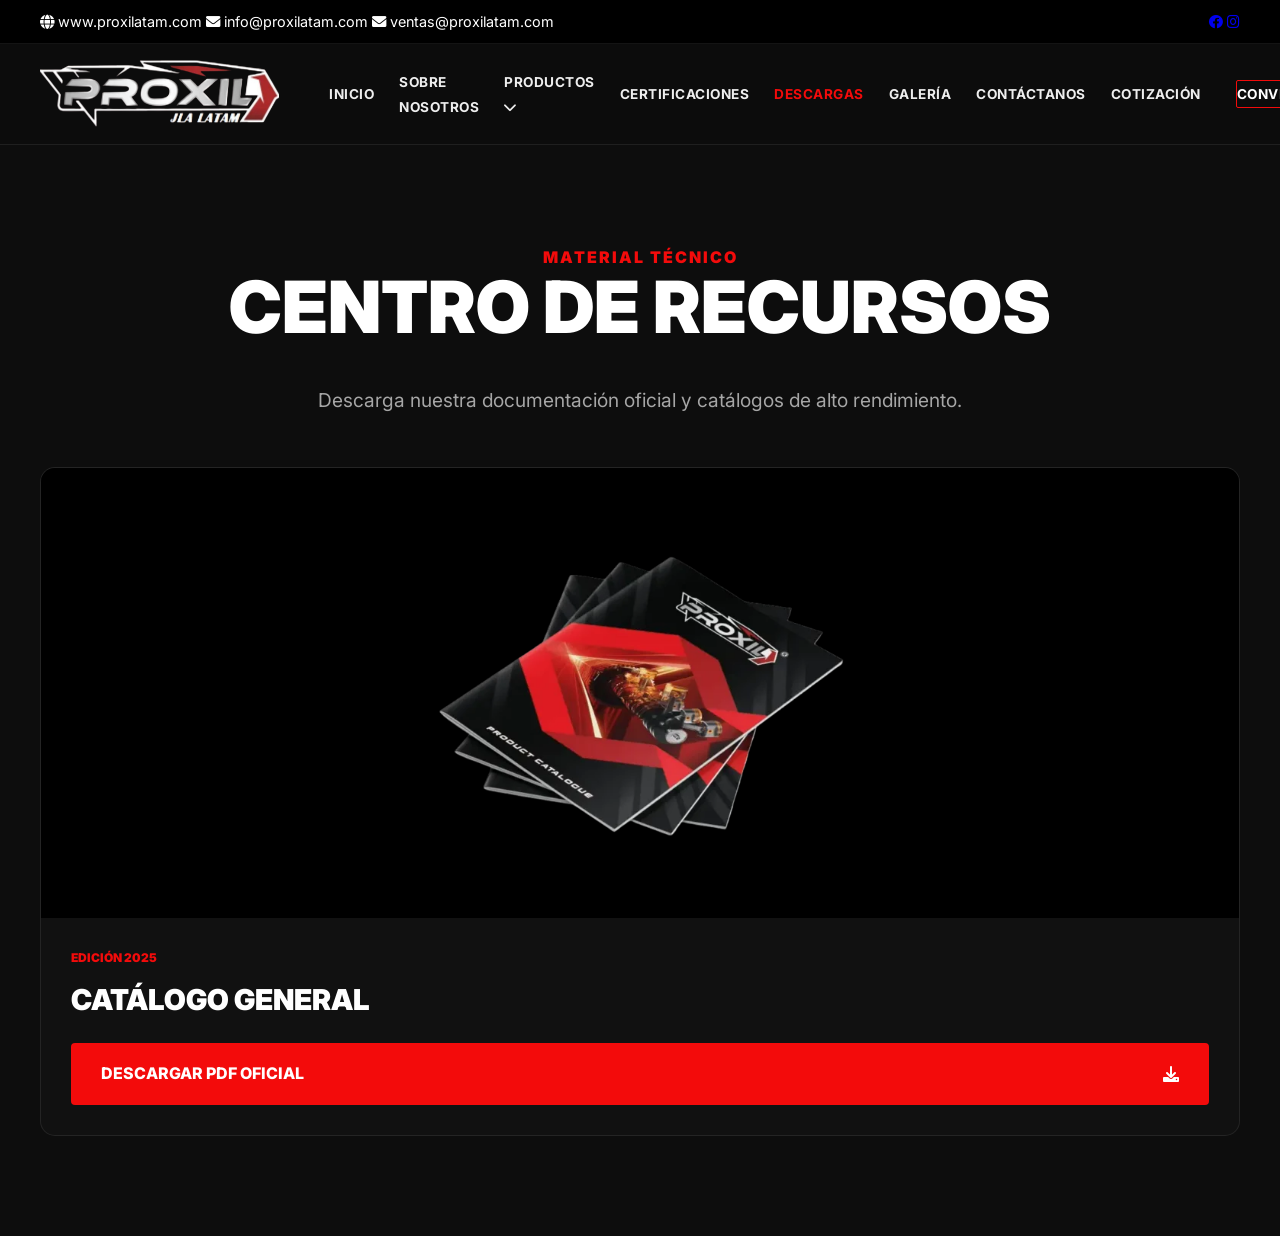
<file: descargas.html>
<!DOCTYPE html>
<html lang="es">
<head>
    <meta charset="UTF-8">
    <meta name="viewport" content="width=device-width, initial-scale=1.0">
    <title>Centro de Descargas | Proxil JLA Latam</title>
    <link rel="stylesheet" href="style.css">
    <link rel="stylesheet" href="https://cdnjs.cloudflare.com/ajax/libs/font-awesome/6.0.0/css/all.min.css">
    <link href="https://fonts.googleapis.com/css2?family=Inter:wght@300;400;700;900&display=swap" rel="stylesheet">
    <style>
        /* Ajustes Pro para esta página */
        .download-grid {
            display: grid;
            grid-template-columns: repeat(auto-fit, minmax(350px, 1fr));
            gap: 40px;
            margin-top: 50px;
        }
        .premium-download-card {
            background: #111;
            border: 1px solid var(--border-soft);
            border-radius: 15px;
            overflow: hidden;
            transition: all 0.4s ease;
        }
        .premium-download-card:hover {
            transform: translateY(-10px);
            border-color: var(--red-bright);
            box-shadow: 0 20px 40px rgba(243, 11, 11, 0.15);
        }
        .card-image-area {
            width: 100%;
            height: 450px;
            background: #000;
            display: flex;
            align-items: center;
            justify-content: center;
            padding: 20px;
        }
        .card-image-area img { max-width: 100%; max-height: 100%; object-fit: contain; }
        .card-content { padding: 30px; }
        .premium-dl-btn {
            display: flex;
            justify-content: space-between;
            align-items: center;
            background: var(--red-bright);
            color: white;
            text-decoration: none;
            padding: 18px 30px;
            border-radius: 4px;
            font-weight: 800;
            text-transform: uppercase;
        }
    </style>
</head>
<body class="page-secondary">

    <div class="top-bar">
        <div class="container top-flex">
            <div class="top-info">
                <span><i class="fas fa-globe"></i> www.proxilatam.com</span>
                <span><i class="fas fa-envelope"></i> info@proxilatam.com</span>
                <span><i class="fas fa-envelope"></i> ventas@proxilatam.com</span>
            </div>
            <div class="top-social">
                <a href="#"><i class="fab fa-facebook"></i></a>
                <a href="#"><i class="fab fa-instagram"></i></a>
            </div>
        </div>
    </div>

    <header class="main-header">
        <div class="container header-flex" style="display: flex; justify-content: space-between; align-items: center;">
            <div class="logo-container">
                <a href="index.html">
                    <img src="imagenes-videos/complementario pagina/logo-latam.jpg" alt="Proxil JLA Latam" class="logo-img">
                </a>
            </div>
            <nav class="nav-links">
                <ul class="nav-list">
                    <li><a href="index.html">Inicio</a></li>
                    <li><a href="index.html#sobre-nosotros">Sobre Nosotros</a></li>
                    <li class="dropdown-main">
                        <a href="catalogo.html" class="drop-trigger">Productos <i class="fas fa-chevron-down"></i></a>
                        <ul class="submenu l1">
                            <li class="has-child">
                                <a href="catalogo.html?cat=Gasoline">Automotriz <i class="fas fa-chevron-right"></i></a>
                                <ul class="submenu l2">
                                    <li><a href="catalogo.html?cat=Gasoline">Aceite Gasolina</a></li>
                                    <li><a href="catalogo.html?cat=Diesel">Aceite Diésel</a></li>
                                </ul>
                            </li>
                            <li><a href="catalogo.html?cat=Gear">Aceite Engranajes</a></li>
                            <li><a href="catalogo.html?cat=Hydraulic">Fluido Hidráulico</a></li>
                            <li><a href="catalogo.html?cat=ATF">Fluido ATF</a></li>
                        </ul>
                    </li>
                    <li><a href="certificaciones.html">Certificaciones</a></li>
                    <li><a href="descargas.html" class="active" style="color: var(--red-bright);">Descargas</a></li>
                    <li><a href="#galeria">Galería</a></li>
                    <li><a href="#contacto">Contáctanos</a></li>
                    <li><a href="catalogo.html" class="btn-quote-nav">Cotización</a></li>
                    <li><a href="#" class="btn-distributor">Conviértete en Distribuidor</a></li>
                </ul>
            </nav>
        </div>
    </header>

    <main class="container" style="padding: 100px 40px; min-height: 80vh;">
        <header class="reveal" style="text-align: center;">
            <span style="color: var(--red-bright); font-weight: 900; text-transform: uppercase; letter-spacing: 2px;">Material Técnico</span>
            <h1 class="title-about">CENTRO DE <span class="red-text">RECURSOS</span></h1>
            <p class="history-text" style="text-align: center; max-width: 700px; margin: 0 auto;">
                Descarga nuestra documentación oficial y catálogos de alto rendimiento.
            </p>
        </header>

        <div class="download-grid reveal">
            <div class="premium-download-card">
                <div class="card-image-area">
                    <img src="imagenes-videos/descargas/catalogo2025.webp" alt="Catálogo Proxil 2025">
                </div>
                <div class="card-content">
                    <span style="color: var(--red-bright); font-weight: 900; font-size: 0.75rem; text-transform: uppercase; margin-bottom: 10px; display: block;">Edición 2025</span>
                    <h3 style="font-size: 1.8rem; font-weight: 900; margin-bottom: 20px;">CATÁLOGO <span class="red-text">GENERAL</span></h3>
                    <a href="imagenes-videos/descargas/catalogo2025.pdf" download class="premium-dl-btn">
                        <span>Descargar PDF Oficial</span>
                        <i class="fas fa-download"></i>
                    </a>
                </div>
            </div>
        </div>
    </main>

    <script src="script.js"></script>
</body>
</html>
</file>
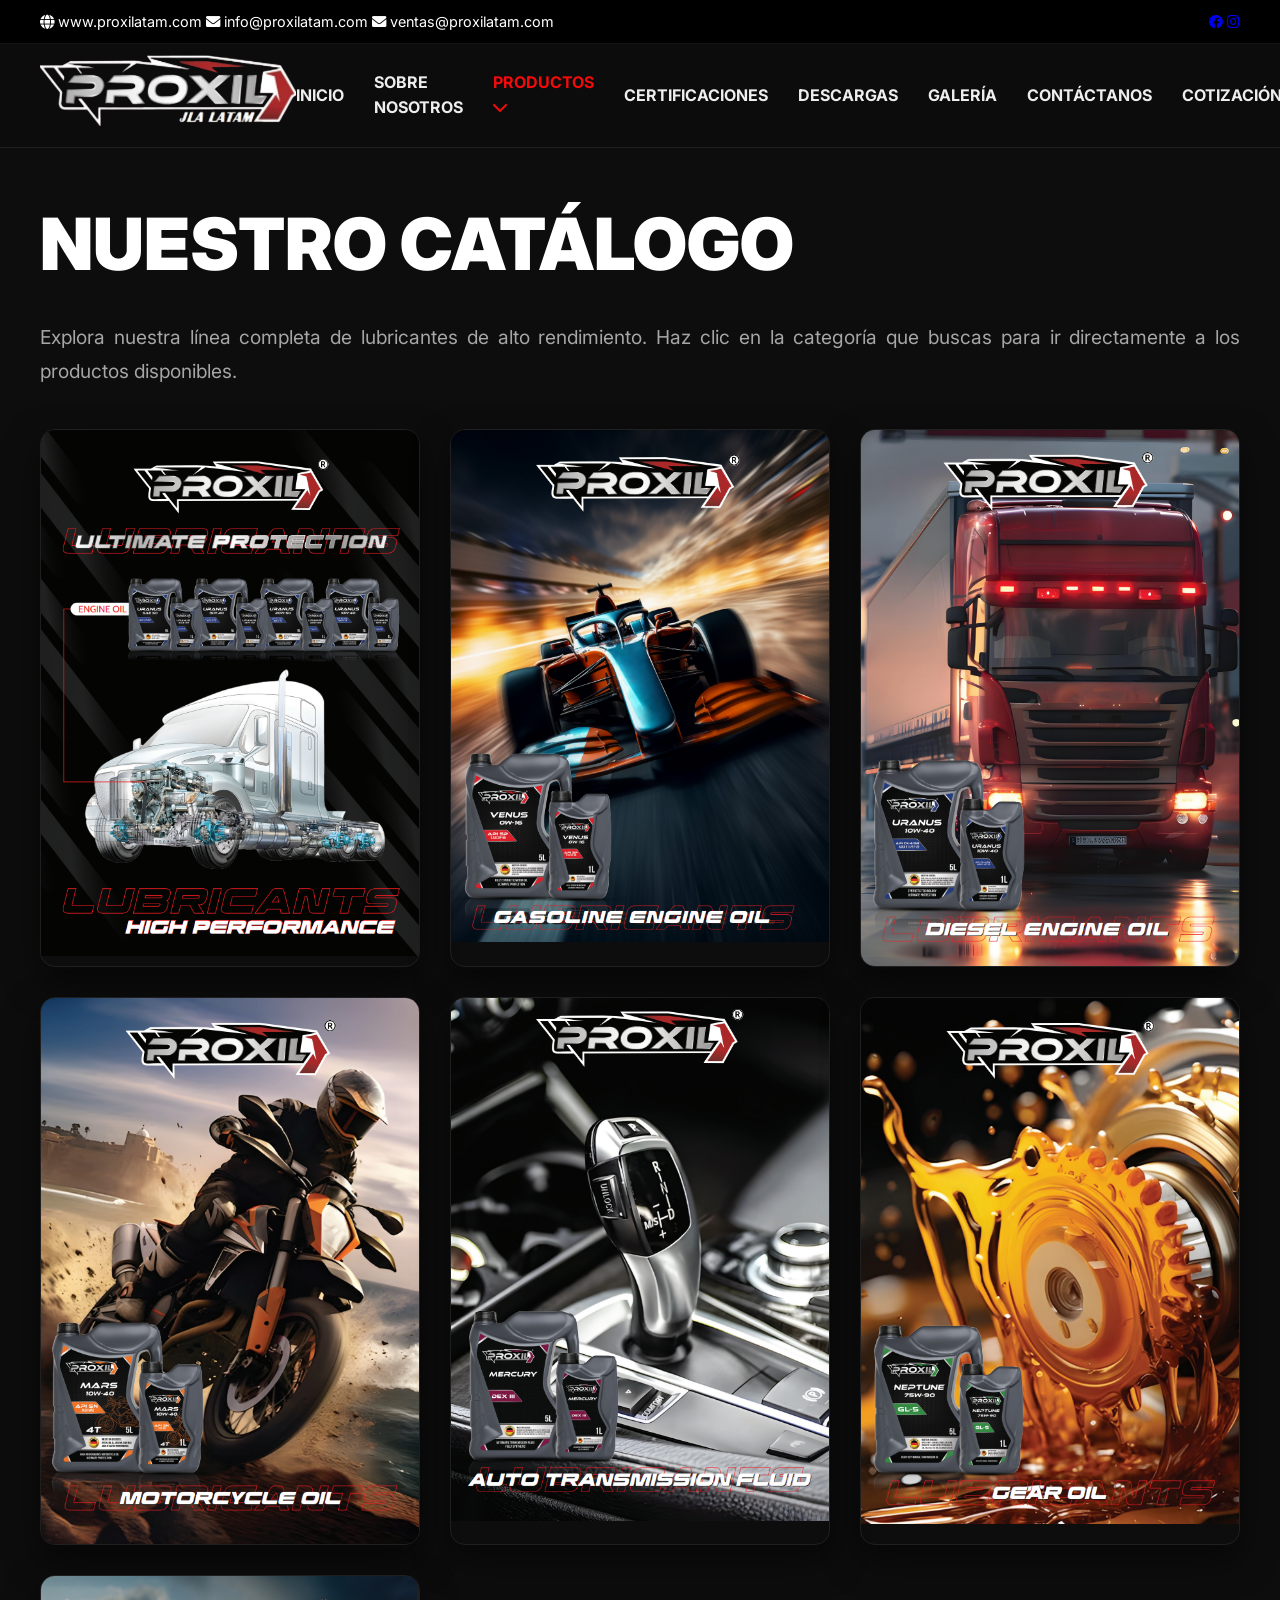
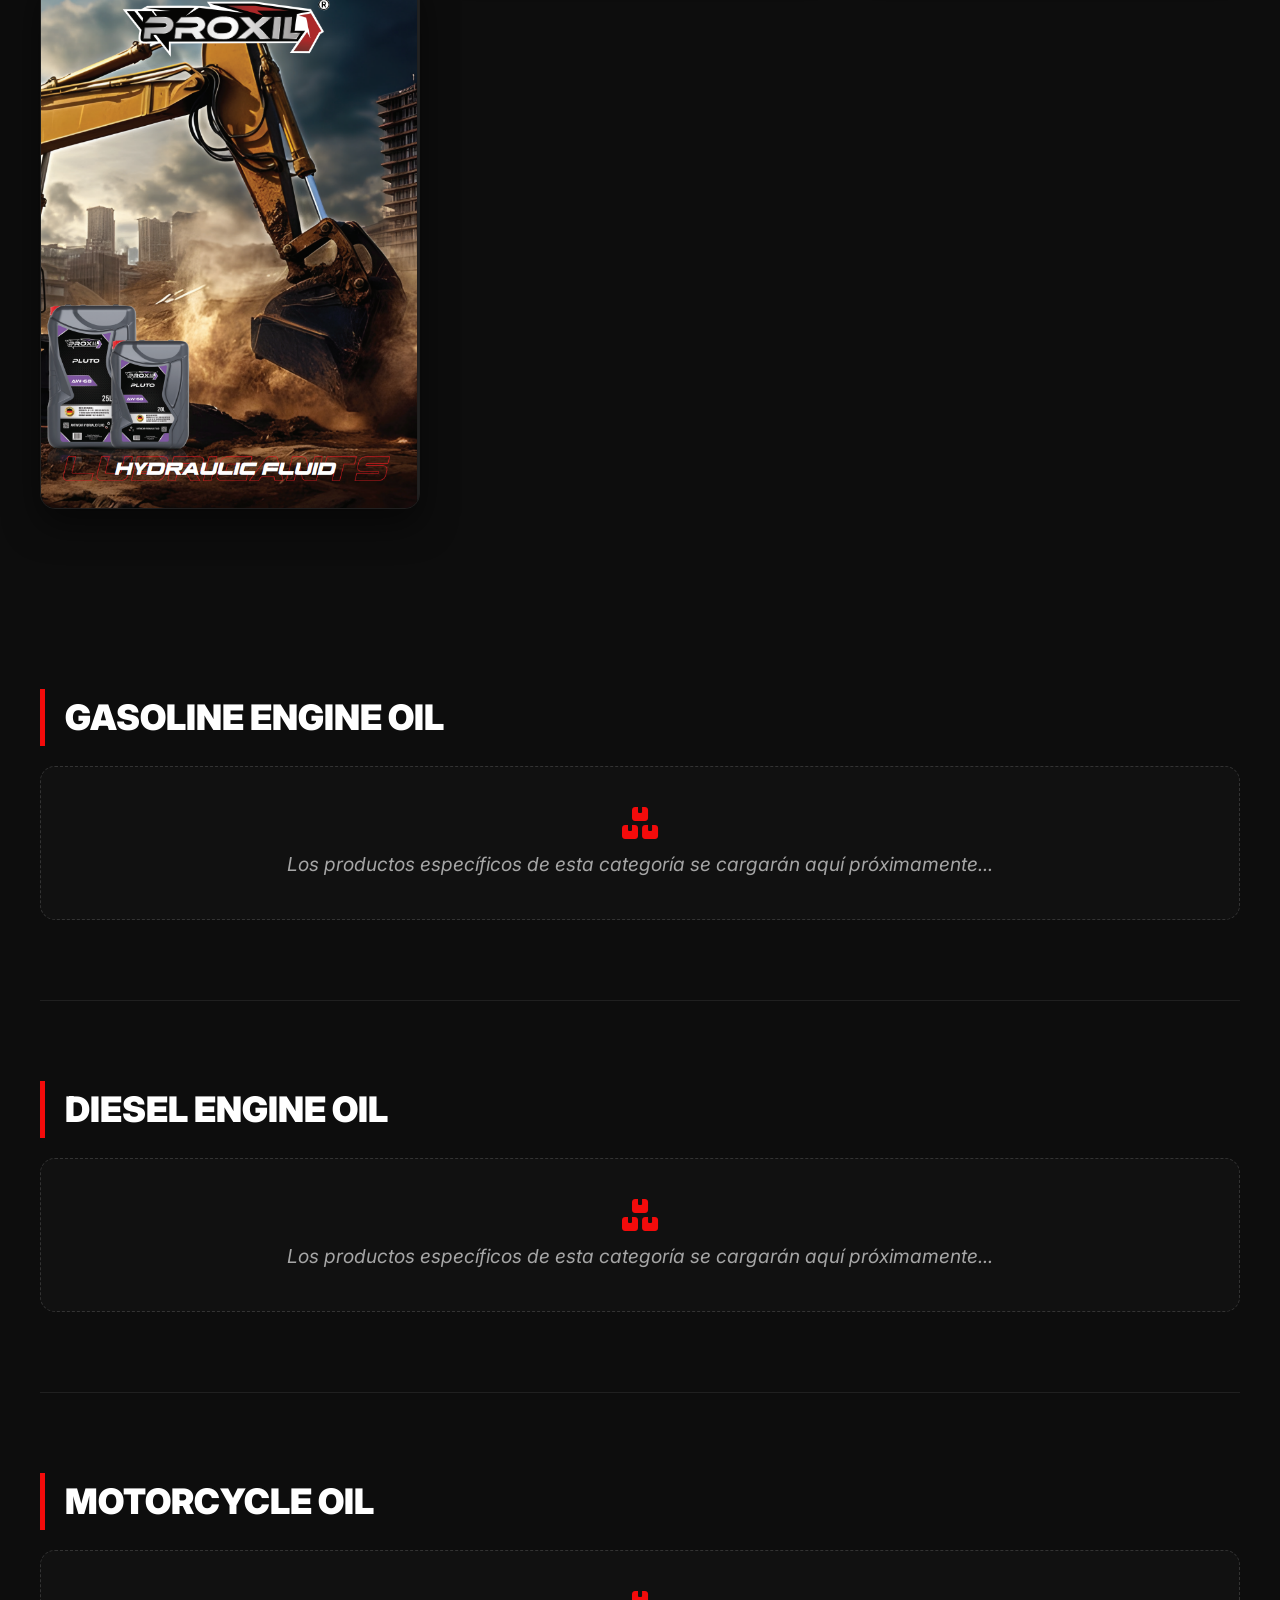
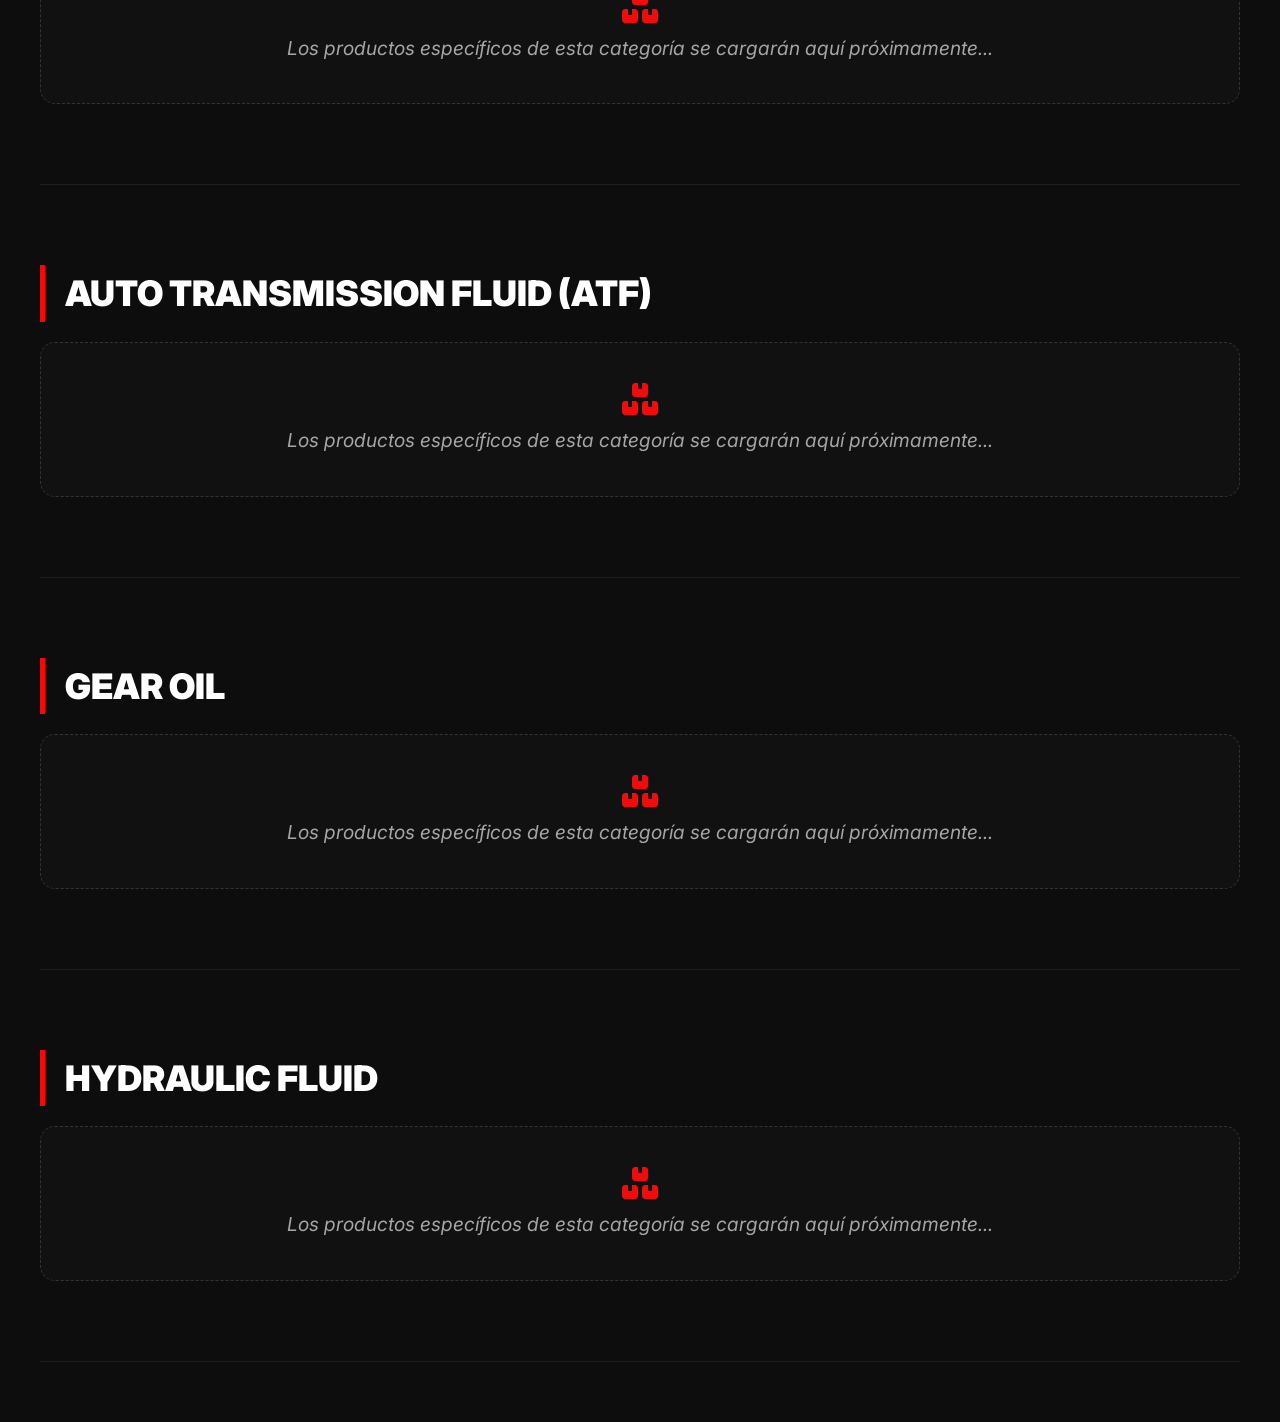
<file: Proxil Latam/catalogo.html>
<!DOCTYPE html>
<html lang="es">
<head>
    <meta charset="UTF-8">
    <meta name="viewport" content="width=device-width, initial-scale=1.0">
    <title>Catálogo de Productos | Proxil JLA Latam</title>
    <link rel="stylesheet" href="style.css">
    <link rel="stylesheet" href="https://cdnjs.cloudflare.com/ajax/libs/font-awesome/6.0.0/css/all.min.css">
    <link href="https://fonts.googleapis.com/css2?family=Inter:wght@300;400;700;900&display=swap" rel="stylesheet">
</head>
<body class="page-secondary">

    <div class="top-bar">
        <div class="container top-flex">
            <div class="top-info">
                <span><i class="fas fa-globe"></i> www.proxilatam.com</span>
                <span><i class="fas fa-envelope"></i> info@proxilatam.com</span>
                <span><i class="fas fa-envelope"></i> ventas@proxilatam.com</span>
            </div>
            <div class="top-social">
                <a href="#"><i class="fab fa-facebook"></i></a>
                <a href="#"><i class="fab fa-instagram"></i></a>
            </div>
        </div>
    </div>

    <header class="main-header">
        <div class="container header-flex" style="display: flex; justify-content: space-between; align-items: center;">
            <div class="logo-container">
                <a href="index.html">
                    <img src="../imagenes-videos/complementario pagina/logo-latam.jpg" alt="Proxil JLA Latam" class="logo-img">
                </a>
            </div>
            <nav class="nav-links">
                <ul class="nav-list">
                    <li><a href="index.html">Inicio</a></li>
                    <li><a href="index.html#sobre-nosotros">Sobre Nosotros</a></li>
                    <li class="dropdown-main">
                        <a href="catalogo.html" class="drop-trigger active" style="color: var(--red-bright);">Productos <i class="fas fa-chevron-down"></i></a>
                        <ul class="submenu l1">
                            <li class="has-child">
                                <a href="#gasolina">Automotriz <i class="fas fa-chevron-right"></i></a>
                                <ul class="submenu l2">
                                    <li><a href="#gasolina">Aceite Gasolina</a></li>
                                    <li><a href="#diesel">Aceite Diésel</a></li>
                                </ul>
                            </li>
                            <li><a href="#gear">Aceite de Engranajes</a></li>
                            <li><a href="#hydraulic">Fluido Hidráulico</a></li>
                            <li><a href="#atf">Fluido ATF</a></li>
                        </ul>
                    </li>
                    <li><a href="certificaciones.html">Certificaciones</a></li>
                    <li><a href="#descargas">Descargas</a></li>
                    <li><a href="#galeria">Galería</a></li>
                    <li><a href="#contacto">Contáctanos</a></li>
                    <li><a href="catalogo.html" class="btn-quote-nav">Cotización</a></li>
                    <li><a href="#" class="btn-distributor">Conviértete en Distribuidor</a></li>
                </ul>
            </nav>
        </div>
    </header>

    <main class="container" style="padding: 60px 40px; min-height: 80vh;">
        <header class="reveal">
            <h1 class="title-about">NUESTRO <span class="red-text">CATÁLOGO</span></h1>
            <p class="history-text">
                Explora nuestra línea completa de lubricantes de alto rendimiento. Haz clic en la categoría que buscas para ir directamente a los productos disponibles.
            </p>
        </header>

        <section class="reveal">
            <div class="catalog-covers-grid">
                <a href="#gasolina" class="cover-card">
                    <img src="../imagenes-videos/productos/Lubricatants high performance.jpg" alt="Lubricants High Performance">
                </a>

                <a href="#gasolina" class="cover-card">
                    <img src="../imagenes-videos/productos/gasoline engine oil.jpg" alt="Gasoline Engine Oil">
                </a>
                <a href="#diesel" class="cover-card">
                    <img src="../imagenes-videos/productos/diesel engine oil.jpg" alt="Diesel Engine Oil">
                </a>
                <a href="#moto" class="cover-card">
                    <img src="../imagenes-videos/productos/Motorcycle oil.jpg" alt="Motorcycle Oil">
                </a>
                <a href="#atf" class="cover-card">
                    <img src="../imagenes-videos/productos/auto transmission fluid.jpg" alt="Auto Transmission Fluid">
                </a>
                <a href="#gear" class="cover-card">
                    <img src="../imagenes-videos/productos/gear oil.jpg" alt="Gear Oil">
                </a>
                <a href="#hydraulic" class="cover-card">
                    <img src="../imagenes-videos/productos/hydraulic fluid.jpg" alt="Hydraulic Fluid">
                </a>
            </div>
        </section>

        <div style="margin-top: 100px;">
            
            <section id="gasolina" class="product-category-section reveal">
                <h2 class="category-header-title">Gasoline Engine Oil</h2>
                <div class="placeholder-text">
                    <i class="fas fa-boxes" style="font-size: 2rem; margin-bottom: 10px; color: var(--red-bright);"></i><br>
                    Los productos específicos de esta categoría se cargarán aquí próximamente...
                </div>
            </section>

            <section id="diesel" class="product-category-section reveal">
                <h2 class="category-header-title">Diesel Engine Oil</h2>
                <div class="placeholder-text">
                    <i class="fas fa-boxes" style="font-size: 2rem; margin-bottom: 10px; color: var(--red-bright);"></i><br>
                    Los productos específicos de esta categoría se cargarán aquí próximamente...
                </div>
            </section>

            <section id="moto" class="product-category-section reveal">
                <h2 class="category-header-title">Motorcycle Oil</h2>
                <div class="placeholder-text">
                    <i class="fas fa-boxes" style="font-size: 2rem; margin-bottom: 10px; color: var(--red-bright);"></i><br>
                    Los productos específicos de esta categoría se cargarán aquí próximamente...
                </div>
            </section>

            <section id="atf" class="product-category-section reveal">
                <h2 class="category-header-title">Auto Transmission Fluid (ATF)</h2>
                <div class="placeholder-text">
                    <i class="fas fa-boxes" style="font-size: 2rem; margin-bottom: 10px; color: var(--red-bright);"></i><br>
                    Los productos específicos de esta categoría se cargarán aquí próximamente...
                </div>
            </section>

            <section id="gear" class="product-category-section reveal">
                <h2 class="category-header-title">Gear Oil</h2>
                <div class="placeholder-text">
                    <i class="fas fa-boxes" style="font-size: 2rem; margin-bottom: 10px; color: var(--red-bright);"></i><br>
                    Los productos específicos de esta categoría se cargarán aquí próximamente...
                </div>
            </section>

            <section id="hydraulic" class="product-category-section reveal">
                <h2 class="category-header-title">Hydraulic Fluid</h2>
                <div class="placeholder-text">
                    <i class="fas fa-boxes" style="font-size: 2rem; margin-bottom: 10px; color: var(--red-bright);"></i><br>
                    Los productos específicos de esta categoría se cargarán aquí próximamente...
                </div>
            </section>

        </div>
    </main>

    <script src="script.js"></script>
</body>
</html>
</file>
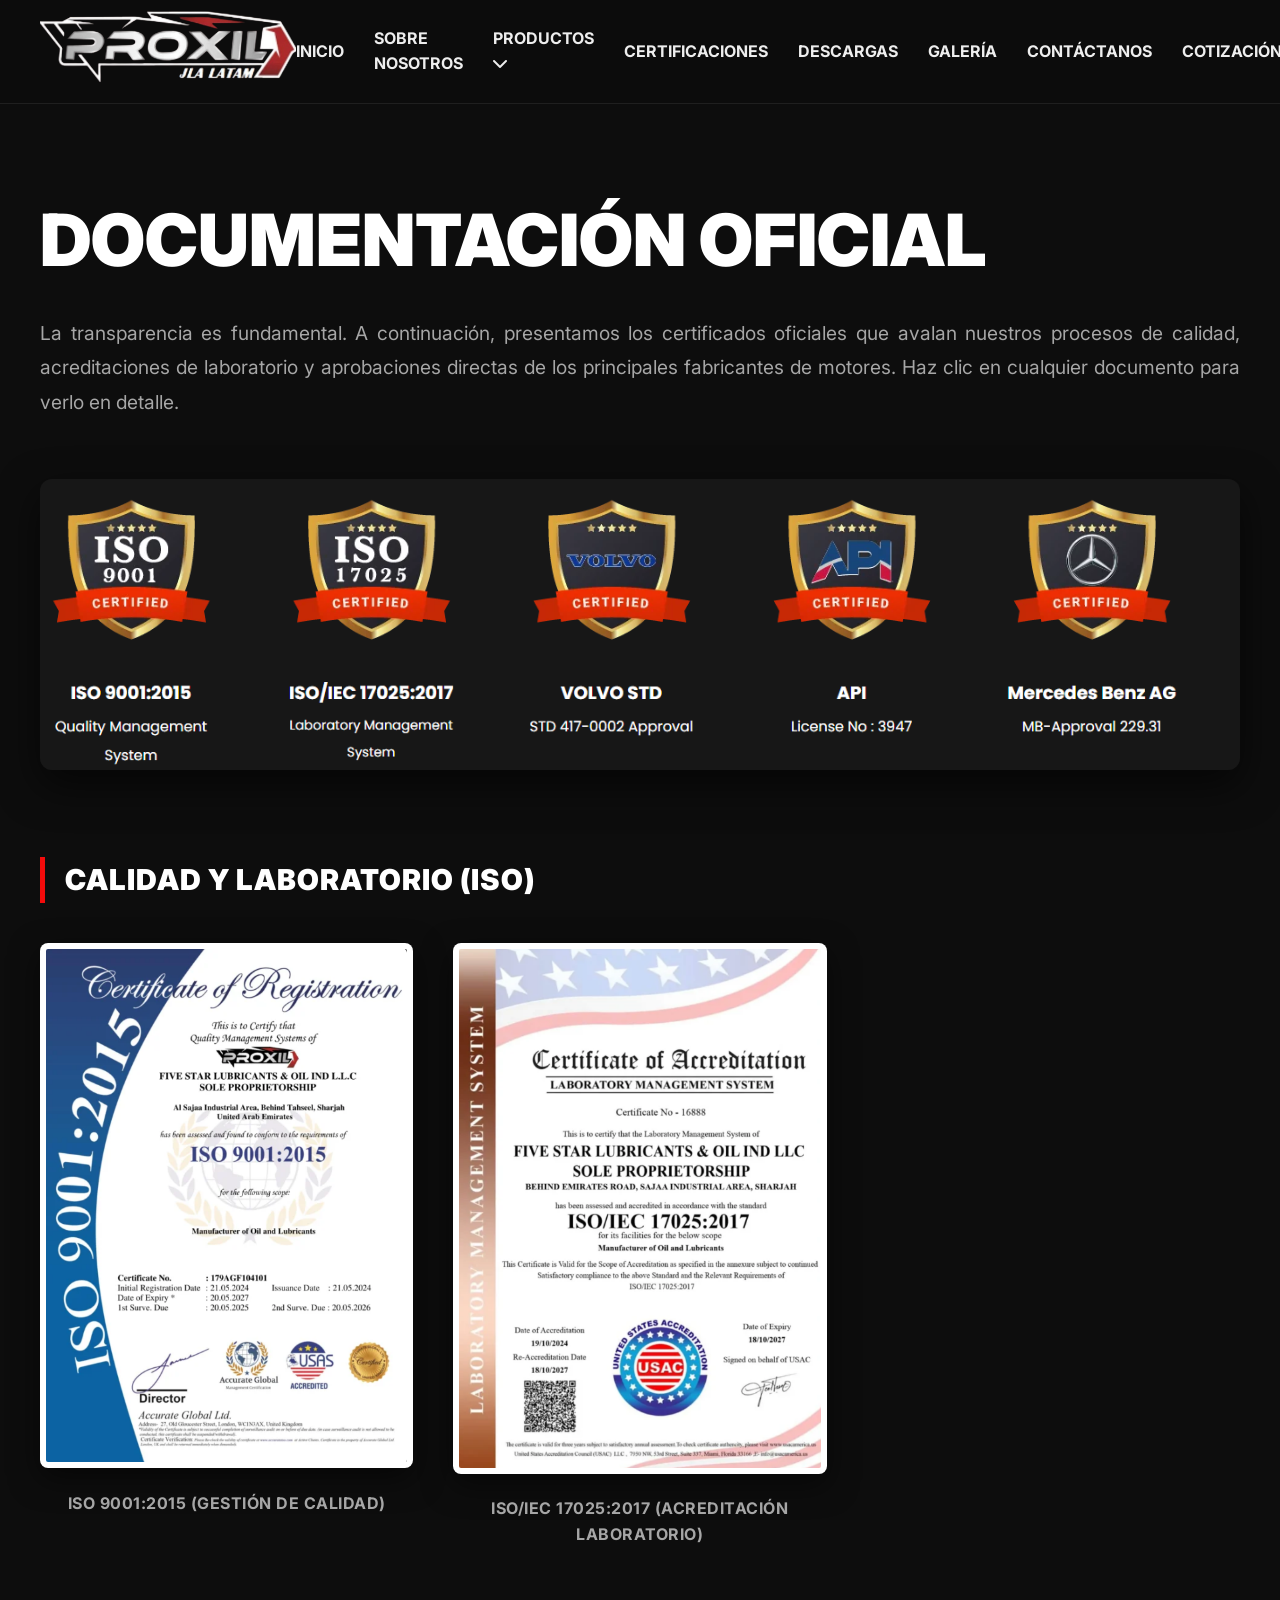
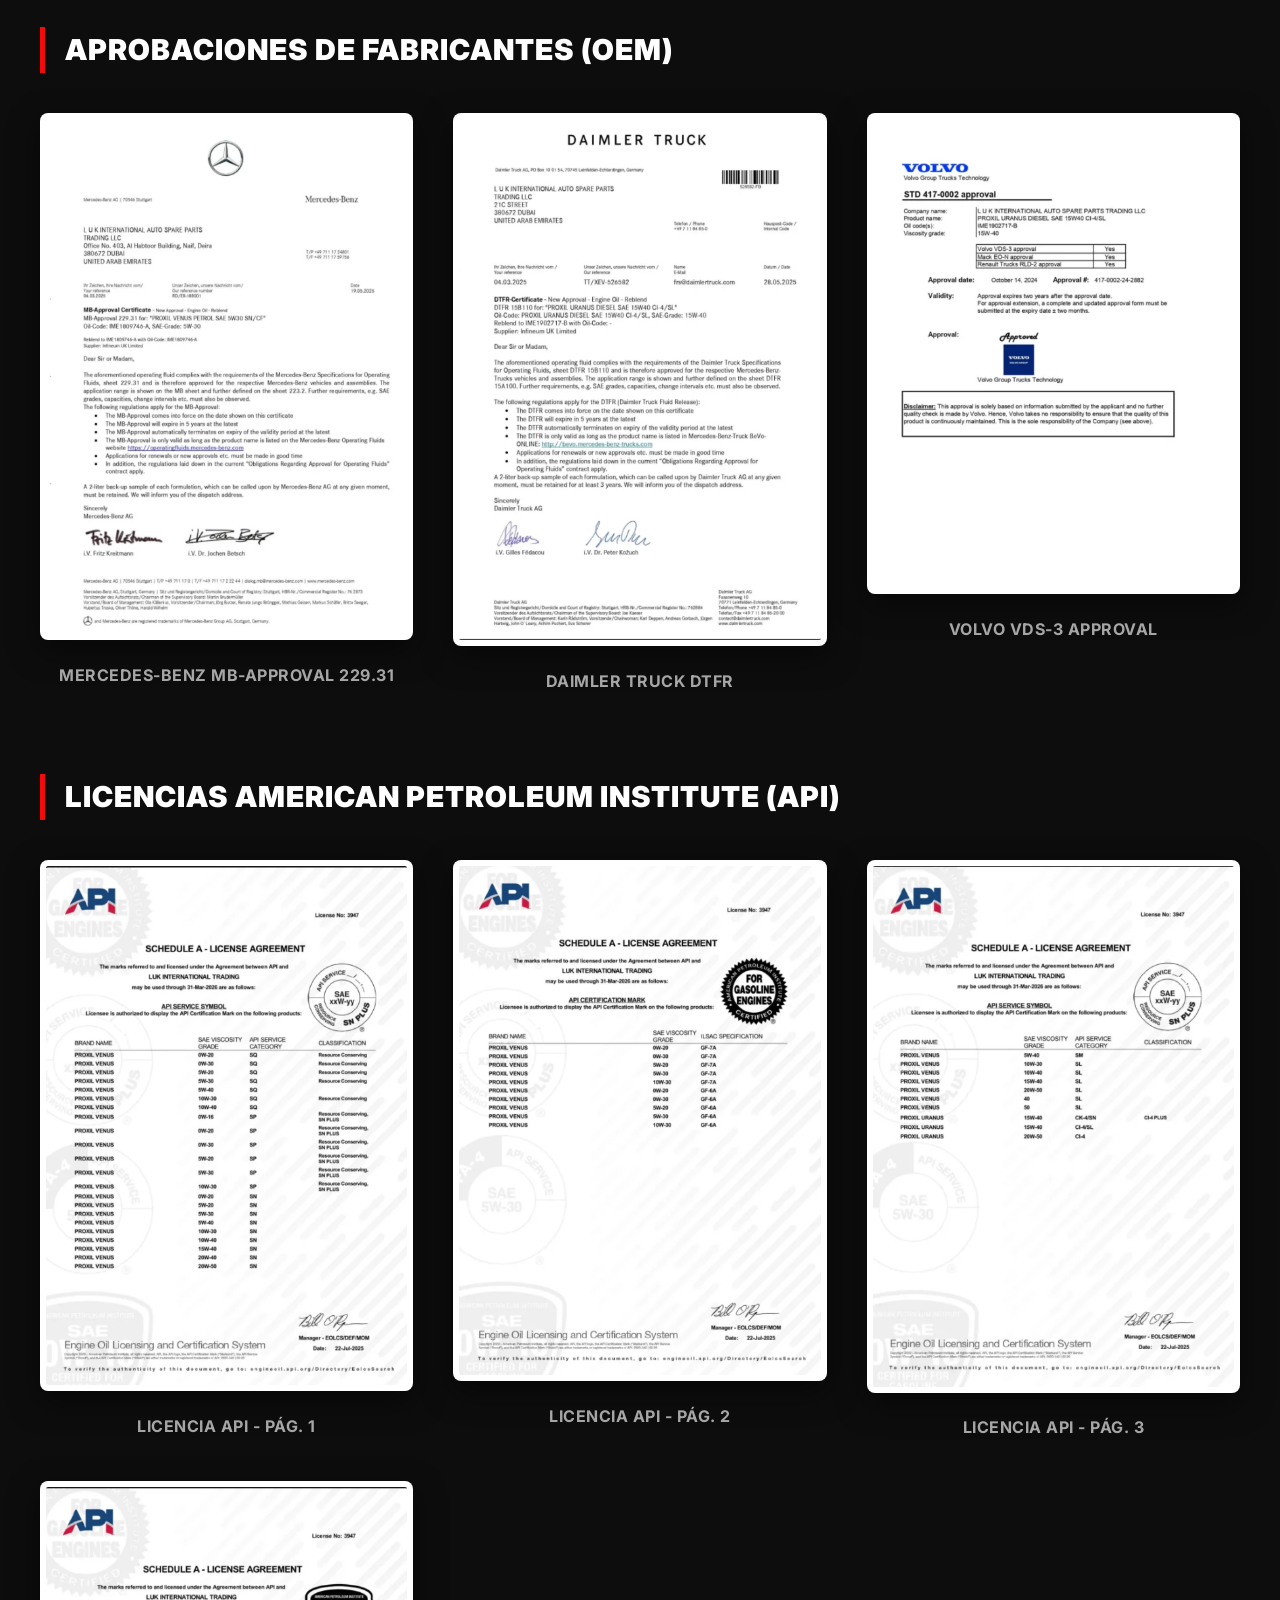
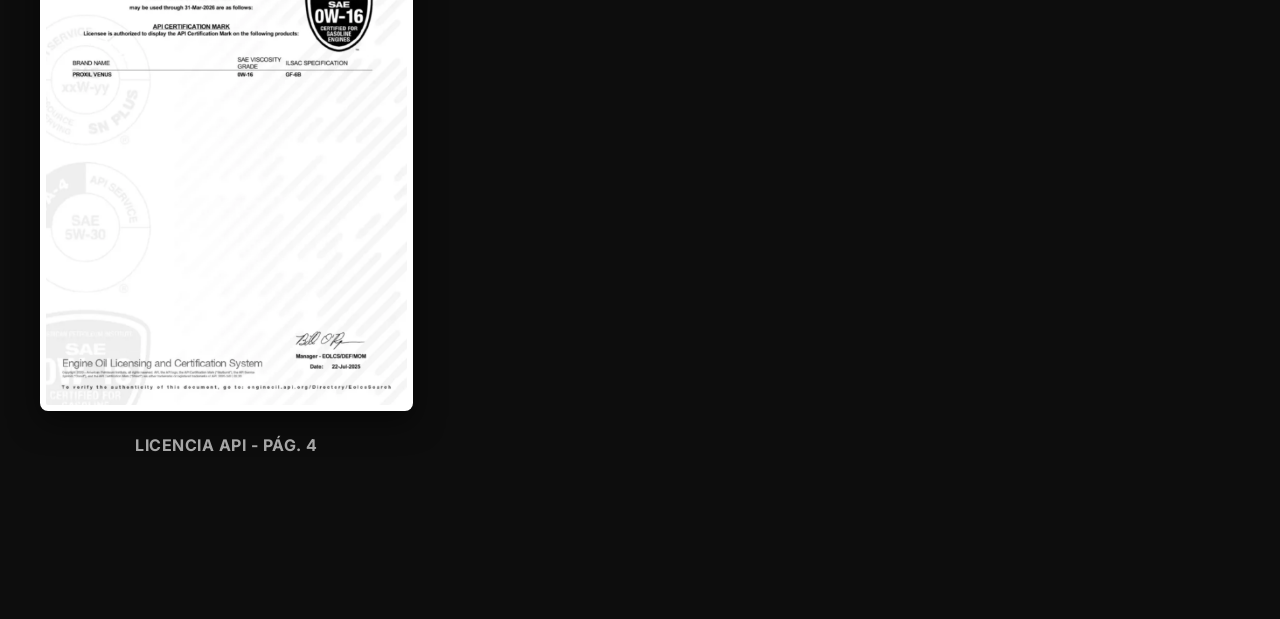
<file: Proxil Latam/certificaciones.html>
<!DOCTYPE html>
<html lang="es">
<head>
    <meta charset="UTF-8">
    <meta name="viewport" content="width=device-width, initial-scale=1.0">
    <title>Certificaciones Oficiales | Proxil JLA Latam</title>
    <link rel="stylesheet" href="style.css">
    <link rel="stylesheet" href="https://cdnjs.cloudflare.com/ajax/libs/font-awesome/6.0.0/css/all.min.css">
    <link href="https://fonts.googleapis.com/css2?family=Inter:wght@300;400;700;900&display=swap" rel="stylesheet">
</head>
<body class="page-secondary">

    <header class="main-header">
        <div class="container header-flex" style="display: flex; justify-content: space-between; align-items: center;">
            <div class="logo-container">
                <a href="index.html">
                    <img src="../imagenes-videos/complementario pagina/logo-latam.jpg" alt="Proxil JLA Latam" class="logo-img">
                </a>
            </div>
            <nav class="nav-links">
                <ul class="nav-list">
                    <li><a href="index.html">Inicio</a></li>
                    <li><a href="index.html#sobre-nosotros">Sobre Nosotros</a></li>
                    <li class="dropdown-main">
                        <a href="catalogo.html" class="drop-trigger">Productos <i class="fas fa-chevron-down"></i></a>
                        <ul class="submenu l1">
                            <li class="has-child">
                                <a href="catalogo.html?cat=Gasoline">Automotriz <i class="fas fa-chevron-right"></i></a>
                                <ul class="submenu l2">
                                    <li><a href="catalogo.html?cat=Gasoline">Aceite Gasolina</a></li>
                                    <li><a href="catalogo.html?cat=Diesel">Aceite Diésel</a></li>
                                </ul>
                            </li>
                            <li><a href="catalogo.html?cat=Gear">Aceite de Engranajes</a></li>
                            <li><a href="catalogo.html?cat=Hydraulic">Fluido Hidráulico</a></li>
                            <li><a href="catalogo.html?cat=ATF">Fluido ATF</a></li>
                        </ul>
                    </li>
                    <li><a href="certificaciones.html" class="active">Certificaciones</a></li>
                    <li><a href="#descargas">Descargas</a></li>
                    <li><a href="#galeria">Galería</a></li>
                    <li><a href="#contacto">Contáctanos</a></li>
                    <li><a href="catalogo.html" class="btn-quote-nav">Cotización</a></li>
                    <li><a href="#" class="btn-distributor">Conviértete en Distribuidor</a></li>
                </ul>
            </nav>
        </div>
    </header>

    <main class="container" style="padding: 100px 40px; min-height: 80vh;">
        <header class="reveal">
            <h1 class="title-about">DOCUMENTACIÓN <span class="red-text">OFICIAL</span></h1>
            <p class="history-text">
                La transparencia es fundamental. A continuación, presentamos los certificados oficiales que avalan nuestros procesos de calidad, acreditaciones de laboratorio y aprobaciones directas de los principales fabricantes de motores. Haz clic en cualquier documento para verlo en detalle.
            </p>
        </header>

        <section class="reveal" style="text-align: center; margin: 60px 0;">
            <img src="../imagenes-videos/certificaciones/emblemas certificaciones.png" alt="Resumen de Certificaciones Proxil" style="max-width: 100%; height: auto; border-radius: 12px; box-shadow: 0 15px 40px rgba(0,0,0,0.6);">
        </section>

        <section class="reveal">
            <h2 class="cert-section-title">Calidad y Laboratorio (ISO)</h2>
            <div class="cert-grid-documents">
                <a href="../imagenes-videos/certificaciones/certifcate of registacion.png" target="_blank" class="cert-doc-item">
                    <img src="../imagenes-videos/certificaciones/certifcate of registacion.png" alt="Certificado ISO 9001:2015" class="cert-doc-img">
                    <span class="cert-doc-caption">ISO 9001:2015 (Gestión de Calidad)</span>
                </a>
                <a href="../imagenes-videos/certificaciones/certification of acreditation.png" target="_blank" class="cert-doc-item">
                    <img src="../imagenes-videos/certificaciones/certification of acreditation.png" alt="Certificado ISO/IEC 17025:2017" class="cert-doc-img">
                    <span class="cert-doc-caption">ISO/IEC 17025:2017 (Acreditación Laboratorio)</span>
                </a>
            </div>
        </section>

        <section class="reveal">
            <h2 class="cert-section-title">Aprobaciones de Fabricantes (OEM)</h2>
            <div class="cert-grid-documents">
                <a href="../imagenes-videos/certificaciones/mercedes.png" target="_blank" class="cert-doc-item">
                    <img src="../imagenes-videos/certificaciones/mercedes.png" alt="Aprobación Mercedes-Benz 229.31" class="cert-doc-img">
                    <span class="cert-doc-caption">Mercedes-Benz MB-Approval 229.31</span>
                </a>
                <a href="../imagenes-videos/certificaciones/daimler truck.png" target="_blank" class="cert-doc-item">
                    <img src="../imagenes-videos/certificaciones/daimler truck.png" alt="Aprobación Daimler Truck" class="cert-doc-img">
                    <span class="cert-doc-caption">Daimler Truck DTFR</span>
                </a>
                <a href="../imagenes-videos/certificaciones/volvo.png" target="_blank" class="cert-doc-item">
                    <img src="../imagenes-videos/certificaciones/volvo.png" alt="Aprobación Volvo VDS-3" class="cert-doc-img">
                    <span class="cert-doc-caption">Volvo VDS-3 Approval</span>
                </a>
            </div>
        </section>

        <section class="reveal">
            <h2 class="cert-section-title">Licencias American Petroleum Institute (API)</h2>
            <div class="cert-grid-documents">
                <a href="../imagenes-videos/certificaciones/api.png" target="_blank" class="cert-doc-item">
                    <img src="../imagenes-videos/certificaciones/api.png" alt="Licencia API Página 1" class="cert-doc-img">
                    <span class="cert-doc-caption">Licencia API - Pág. 1</span>
                </a>
                <a href="../imagenes-videos/certificaciones/api 2.png" target="_blank" class="cert-doc-item">
                    <img src="../imagenes-videos/certificaciones/api 2.png" alt="Licencia API Página 2" class="cert-doc-img">
                    <span class="cert-doc-caption">Licencia API - Pág. 2</span>
                </a>
                <a href="../imagenes-videos/certificaciones/api 3.png" target="_blank" class="cert-doc-item">
                    <img src="../imagenes-videos/certificaciones/api 3.png" alt="Licencia API Página 3" class="cert-doc-img">
                    <span class="cert-doc-caption">Licencia API - Pág. 3</span>
                </a>
                <a href="../imagenes-videos/certificaciones/api 4.png" target="_blank" class="cert-doc-item">
                    <img src="../imagenes-videos/certificaciones/api 4.png" alt="Licencia API Página 4" class="cert-doc-img">
                    <span class="cert-doc-caption">Licencia API - Pág. 4</span>
                </a>
            </div>
        </section>

    </main>

    <script src="script.js"></script>
</body>
</html>
</file>
<file: style.css>
:root {
    --bg-main: #0d0d0d;
    --bg-dropdown: #1a1a1a;
    --red-bright: #f30b0b;
    --white: #ffffff;
    --text-grey: #a6a6a6;
    --border-soft: rgba(255, 255, 255, 0.08);
}

* { margin: 0; padding: 0; box-sizing: border-box; font-family: 'Inter', sans-serif; }
html { scroll-behavior: smooth; }
body { background: var(--bg-main); color: var(--white); line-height: 1.6; overflow-x: hidden; }
.container { max-width: 1400px; margin: 0 auto; padding: 0 40px; }

/* Top Bar */
.top-bar { background: #000; padding: 10px 0; border-bottom: 1px solid var(--border-soft); font-size: 0.9rem; }
.top-flex { display: flex; justify-content: space-between; align-items: center; }

/* Header - Optimizado para evitar colisiones con el logo */
.main-header { 
    padding: 15px 0; 
    background: rgba(13, 13, 13, 0.98); 
    backdrop-filter: blur(10px); 
    position: sticky; 
    top: 0; 
    z-index: 2000;
    border-bottom: 1px solid var(--border-soft);
}

.header-flex {
    display: flex;
    justify-content: space-between;
    align-items: center;
    gap: 50px; /* Espacio de seguridad para que el logo no tope con el menú */
}

.logo-container {
    flex-shrink: 0; /* Evita que el logo se comprima en pantallas medianas */
}

.logo-img { 
    height: 70px; 
    width: auto; 
    object-fit: contain; 
    display: block;
}

/* Menú de Navegación */
.nav-links {
    flex-grow: 1;
    display: flex;
    justify-content: flex-end;
}

.nav-list { list-style: none; display: flex; align-items: center; gap: 25px; }

.nav-list > li > a { 
    color: #eee; 
    text-decoration: none; 
    font-weight: 700; 
    font-size: 0.85rem; 
    text-transform: uppercase; 
    padding: 5px 0; 
    transition: 0.3s; 
    letter-spacing: 0.5px;
}

.nav-list > li > a:hover { color: var(--red-bright); }

/* Dropdowns */
.dropdown-main { position: relative; }
.submenu { 
    display: none; 
    position: absolute; 
    background: var(--bg-dropdown); 
    min-width: 260px; 
    list-style: none; 
    padding: 15px 0; 
    border-left: 4px solid var(--red-bright); 
    box-shadow: 0 15px 40px rgba(0,0,0,0.8); 
    top: 100%;
}
.dropdown-main:hover > .l1, .has-child:hover > .submenu { display: block; }
.submenu a { display: flex; justify-content: space-between; padding: 12px 25px; color: var(--white); font-size: 0.9rem; text-decoration: none; }
.submenu a:hover { background: rgba(255,255,255,0.05); }

/* BOTÓN DISTRIBUIDOR PREMIUM - Estirado y Corporativo */
.btn-distributor { 
    background: transparent;
    border: 1px solid var(--red-bright);
    padding: 12px 45px; /* Padding lateral aumentado para el efecto estirado */
    border-radius: 2px; /* Bordes rectos para un look más serio/premium */
    color: white !important; 
    font-weight: 800; 
    text-transform: uppercase; 
    font-size: 0.75rem; 
    letter-spacing: 2px; /* Espaciado entre letras elegante */
    transition: all 0.4s cubic-bezier(0.165, 0.84, 0.44, 1);
    white-space: nowrap;
    margin-left: 10px;
}

.btn-distributor:hover { 
    background: var(--red-bright);
    box-shadow: 0 0 20px rgba(243, 11, 11, 0.4);
    transform: translateY(-2px);
}

/* Hero Section */
.hero { position: relative; height: 90vh; display: flex; align-items: center; overflow: hidden; }
.video-bg { position: absolute; top: 50%; left: 50%; min-width: 100%; min-height: 100%; z-index: -2; transform: translate(-50%, -50%); object-fit: cover; }
.video-overlay { position: absolute; top: 0; left: 0; width: 100%; height: 100%; background: rgba(0, 0, 0, 0.6); z-index: -1; }

.hero-main { display: flex; justify-content: space-between; align-items: center; width: 100%; gap: 40px; }
.hero-text { flex: 1.2; }
.hero-text .subtitle { color: var(--red-bright); font-weight: 900; text-transform: uppercase; letter-spacing: 5px; font-size: 1.2rem; margin-bottom: 20px; display: block; }
.hero-text h1 { font-size: 6.5rem; line-height: 0.9; font-weight: 300; letter-spacing: -4px; }
.hero-text h1 strong { display: block; font-weight: 900; }

.hero-btns { display: flex; gap: 20px; margin-top: 50px; }
.btn-primary { background: var(--red-bright); color: white; padding: 20px 50px; border-radius: 50px; font-weight: 900; font-size: 1.1rem; text-decoration: none; text-transform: uppercase; }
.btn-outline { border: 3px solid white; color: white; padding: 20px 50px; border-radius: 50px; font-weight: 900; font-size: 1.1rem; text-decoration: none; text-transform: uppercase; }

/* Visual de Productos */
.hero-visual { flex: 1; display: flex; justify-content: center; }
.jug-rotation { position: relative; width: 500px; height: 600px; animation: float 5s ease-in-out infinite; }
.hero-jug { position: absolute; top: 0; right: 0; width: 100%; filter: drop-shadow(0 40px 80px rgba(0,0,0,0.8)); transition: opacity 1.5s; }

.jug-rojo { animation: rotateRed 8s infinite; }
.jug-azul { animation: rotateBlue 8s infinite; opacity: 0; }
@keyframes rotateRed { 0%, 45% { opacity: 1; } 50%, 95% { opacity: 0; } 100% { opacity: 1; } }
@keyframes rotateBlue { 0%, 45% { opacity: 0; } 50%, 95% { opacity: 1; } 100% { opacity: 0; } }
@keyframes float { 0%, 100% { transform: translateY(0); } 50% { transform: translateY(-30px); } }

/* Categorías */
.category-section { padding: 100px 0; background: #050505; }
.category-grid { display: grid; grid-template-columns: repeat(auto-fit, minmax(180px, 1fr)); gap: 30px; }
.cat-card { aspect-ratio: 1/1; background: #151515; border-radius: 20px; display: flex; flex-direction: column; justify-content: center; align-items: center; cursor: pointer; transition: 0.4s; border: 1px solid var(--border-soft); }
.cat-card i { font-size: 3.5rem; margin-bottom: 20px; color: white; }
.cat-card span { font-size: 1rem; font-weight: 900; text-transform: uppercase; }

/* Sobre Nosotros */
.about-page { padding: 120px 0; background: #0d0d0d; }
.about-flex { display: grid; grid-template-columns: 1fr 1fr; gap: 60px; align-items: flex-start; }
.title-about { font-size: 4.5rem; font-weight: 900; margin-bottom: 40px; line-height: 1; }
.history-text { color: var(--text-grey); font-size: 1.2rem; line-height: 1.8; margin-bottom: 25px; text-align: justify; }

.red-card-under { 
    background: var(--red-bright); padding: 40px; 
    border-radius: 20px; width: 100%; max-width: 600px; 
    margin-top: 30px; 
}
.red-card-under h4 { font-size: 1.5rem; font-weight: 900; text-transform: uppercase; margin-bottom: 10px; }
.red-card-under p { font-size: 1.1rem; line-height: 1.5; }

/* Animaciones */
.reveal { opacity: 0; transform: translateY(40px); transition: 1.2s ease-out; }
.reveal.active { opacity: 1; transform: translateY(0); }

/* --- Certificaciones --- */
.cert-section-title { font-size: 1.8rem; font-weight: 900; margin-top: 80px; margin-bottom: 40px; text-transform: uppercase; border-left: 5px solid var(--red-bright); padding-left: 20px; letter-spacing: 1px; }
.cert-grid-documents { display: grid; grid-template-columns: repeat(auto-fill, minmax(280px, 1fr)); gap: 40px; margin-bottom: 60px; }
.cert-doc-item { display: block; text-decoration: none; transition: transform 0.3s ease; }
.cert-doc-img { width: 100%; height: auto; border-radius: 8px; border: 1px solid rgba(255, 255, 255, 0.15); box-shadow: 0 10px 30px rgba(0, 0, 0, 0.5); transition: all 0.3s ease; background: #fff; padding: 5px; }
.cert-doc-item:hover .cert-doc-img { transform: translateY(-8px) scale(1.02); box-shadow: 0 20px 40px rgba(243, 11, 11, 0.3); border-color: var(--red-bright); }
.cert-doc-caption { display: block; text-align: center; margin-top: 15px; font-weight: 700; color: var(--text-grey); font-size: 1rem; text-transform: uppercase; letter-spacing: 0.5px; }

/* --- Catálogo --- */
.catalog-covers-grid { display: grid; grid-template-columns: repeat(auto-fit, minmax(300px, 1fr)); gap: 30px; margin-top: 40px; }
.cover-card { display: block; border-radius: 15px; overflow: hidden; border: 1px solid var(--border-soft); box-shadow: 0 15px 35px rgba(0,0,0,0.5); transition: all 0.4s ease; cursor: pointer; }
.cover-card img { width: 100%; height: auto; display: block; transition: transform 0.5s ease; }
.cover-card:hover { border-color: var(--red-bright); box-shadow: 0 20px 40px rgba(243, 11, 11, 0.3); }
.cover-card:hover img { transform: scale(1.05); }

.product-category-section { padding: 80px 0; border-bottom: 1px solid var(--border-soft); scroll-margin-top: 120px; }
.category-header-title { font-size: 2.2rem; font-weight: 900; color: var(--white); margin-bottom: 20px; text-transform: uppercase; border-left: 5px solid var(--red-bright); padding-left: 20px; }
.placeholder-text { color: var(--text-grey); font-size: 1.2rem; font-style: italic; background: #111; padding: 40px; border-radius: 15px; text-align: center; border: 1px dashed #333; }
</file>
<file: Proxil Latam/style.css>
:root {
    --bg-main: #0d0d0d;
    --bg-dropdown: #1a1a1a;
    --red-bright: #f30b0b;
    --white: #ffffff;
    --text-grey: #a6a6a6;
    --border-soft: rgba(255, 255, 255, 0.08);
}

* { margin: 0; padding: 0; box-sizing: border-box; font-family: 'Inter', sans-serif; }
html { scroll-behavior: smooth; }
body { background: var(--bg-main); color: var(--white); line-height: 1.6; overflow-x: hidden; }
.container { max-width: 1400px; margin: 0 auto; padding: 0 40px; }

/* Top Bar */
.top-bar { background: #000; padding: 10px 0; border-bottom: 1px solid var(--border-soft); font-size: 0.9rem; }
.top-flex { display: flex; justify-content: space-between; align-items: center; }

/* Header - Más compacto y elegante */
.main-header { 
    padding: 10px 0; 
    background: rgba(13, 13, 13, 0.98); 
    backdrop-filter: blur(10px); 
    position: sticky; 
    top: 0; 
    z-index: 2000;
    border-bottom: 1px solid var(--border-soft);
}
.logo-img { height: 75px; width: auto; object-fit: contain; }

/* Menú de Navegación */
.nav-list { list-style: none; display: flex; align-items: center; gap: 30px; }
.nav-list > li > a { 
    color: #eee; 
    text-decoration: none; 
    font-weight: 700; 
    font-size: 1rem; 
    text-transform: uppercase; 
    padding: 5px 0; 
    transition: 0.3s; 
}

.dropdown-main { position: relative; }
.submenu { 
    display: none; 
    position: absolute; 
    background: var(--bg-dropdown); 
    min-width: 260px; 
    list-style: none; 
    padding: 15px 0; 
    border-left: 4px solid var(--red-bright); 
    box-shadow: 0 15px 40px rgba(0,0,0,0.8); 
}
.l1 { top: 100%; margin-top: 10px; }
.dropdown-main:hover > .l1, .has-child:hover > .submenu { display: block; }
.submenu a { display: flex; justify-content: space-between; padding: 12px 25px; color: var(--white); font-size: 1rem; }

.btn-distributor { 
    background: var(--red-bright); 
    padding: 10px 25px; 
    border-radius: 50px; 
    color: white !important; 
    font-weight: 800; 
    text-transform: uppercase; 
    font-size: 0.9rem; 
}

/* Hero Section - Escala balanceada */
.hero { position: relative; height: 90vh; display: flex; align-items: center; overflow: hidden; }
.video-bg { position: absolute; top: 50%; left: 50%; min-width: 100%; min-height: 100%; z-index: -2; transform: translate(-50%, -50%); object-fit: cover; }
.video-overlay { position: absolute; top: 0; left: 0; width: 100%; height: 100%; background: rgba(0, 0, 0, 0.6); z-index: -1; }

.hero-main { display: flex; justify-content: space-between; align-items: center; width: 100%; gap: 40px; }
.hero-text { flex: 1.2; }
.hero-text .subtitle { color: var(--red-bright); font-weight: 900; text-transform: uppercase; letter-spacing: 5px; font-size: 1.2rem; margin-bottom: 20px; display: block; }
.hero-text h1 { font-size: 6.5rem; line-height: 0.9; font-weight: 300; letter-spacing: -4px; }
.hero-text h1 strong { display: block; font-weight: 900; }

.hero-btns { display: flex; gap: 20px; margin-top: 50px; }
.btn-primary { background: var(--red-bright); color: white; padding: 20px 50px; border-radius: 50px; font-weight: 900; font-size: 1.1rem; text-decoration: none; text-transform: uppercase; }
.btn-outline { border: 3px solid white; color: white; padding: 20px 50px; border-radius: 50px; font-weight: 900; font-size: 1.1rem; text-decoration: none; text-transform: uppercase; }

/* Visual de Productos */
.hero-visual { flex: 1; display: flex; justify-content: center; }
.jug-rotation { position: relative; width: 500px; height: 600px; animation: float 5s ease-in-out infinite; }
.hero-jug { position: absolute; top: 0; right: 0; width: 100%; filter: drop-shadow(0 40px 80px rgba(0,0,0,0.8)); transition: opacity 1.5s; }

.jug-rojo { animation: rotateRed 8s infinite; }
.jug-azul { animation: rotateBlue 8s infinite; opacity: 0; }
@keyframes rotateRed { 0%, 45% { opacity: 1; } 50%, 95% { opacity: 0; } 100% { opacity: 1; } }
@keyframes rotateBlue { 0%, 45% { opacity: 0; } 50%, 95% { opacity: 1; } 100% { opacity: 0; } }
@keyframes float { 0%, 100% { transform: translateY(0); } 50% { transform: translateY(-30px); } }

/* Categorías */
.category-section { padding: 100px 0; background: #050505; }
.category-grid { display: grid; grid-template-columns: repeat(auto-fit, minmax(180px, 1fr)); gap: 30px; }
.cat-card { aspect-ratio: 1/1; background: #151515; border-radius: 20px; display: flex; flex-direction: column; justify-content: center; align-items: center; cursor: pointer; transition: 0.4s; border: 1px solid var(--border-soft); }
.cat-card i { font-size: 3.5rem; margin-bottom: 20px; color: white; }
.cat-card span { font-size: 1rem; font-weight: 900; text-transform: uppercase; }

/* Sobre Nosotros */
.about-page { padding: 120px 0; background: #0d0d0d; }
.about-flex { display: grid; grid-template-columns: 1fr 1fr; gap: 60px; align-items: flex-start; }
.title-about { font-size: 4.5rem; font-weight: 900; margin-bottom: 40px; line-height: 1; }
.history-text { color: var(--text-grey); font-size: 1.2rem; line-height: 1.8; margin-bottom: 25px; text-align: justify; }

.red-card-under { 
    background: var(--red-bright); padding: 40px; 
    border-radius: 20px; width: 100%; max-width: 600px; 
    margin-top: 30px; 
}
.red-card-under h4 { font-size: 1.5rem; font-weight: 900; text-transform: uppercase; margin-bottom: 10px; }
.red-card-under p { font-size: 1.1rem; line-height: 1.5; }

/* Animaciones */
.reveal { opacity: 0; transform: translateY(40px); transition: 1.2s ease-out; }
.reveal.active { opacity: 1; transform: translateY(0); }

/* --- Estilos para Galería de Documentos en Certificaciones --- */
.cert-section-title {
    font-size: 1.8rem;
    font-weight: 900;
    margin-top: 80px;
    margin-bottom: 40px;
    text-transform: uppercase;
    border-left: 5px solid var(--red-bright);
    padding-left: 20px;
    letter-spacing: 1px;
}
.cert-grid-documents {
    display: grid;
    grid-template-columns: repeat(auto-fill, minmax(280px, 1fr)); 
    gap: 40px;
    margin-bottom: 60px;
}
.cert-doc-item {
    display: block;
    text-decoration: none;
    transition: transform 0.3s ease;
}
.cert-doc-img {
    width: 100%;
    height: auto;
    border-radius: 8px;
    border: 1px solid rgba(255, 255, 255, 0.15);
    box-shadow: 0 10px 30px rgba(0, 0, 0, 0.5);
    transition: all 0.3s ease;
    background: #fff;
    padding: 5px;
}
.cert-doc-item:hover .cert-doc-img {
    transform: translateY(-8px) scale(1.02);
    box-shadow: 0 20px 40px rgba(243, 11, 11, 0.3);
    border-color: var(--red-bright);
}
.cert-doc-caption {
    display: block;
    text-align: center;
    margin-top: 15px;
    font-weight: 700;
    color: var(--text-grey);
    font-size: 1rem;
    text-transform: uppercase;
    letter-spacing: 0.5px;
}

/* --- NUEVO: Estilos para Portadas del Catálogo --- */
.catalog-covers-grid {
    display: grid;
    grid-template-columns: repeat(auto-fit, minmax(300px, 1fr));
    gap: 30px;
    margin-top: 40px;
}

.cover-card {
    display: block;
    border-radius: 15px;
    overflow: hidden;
    border: 1px solid var(--border-soft);
    box-shadow: 0 15px 35px rgba(0,0,0,0.5);
    transition: all 0.4s ease;
    cursor: pointer;
}

.cover-card img {
    width: 100%;
    height: auto;
    display: block;
    transition: transform 0.5s ease;
}

.cover-card:hover {
    border-color: var(--red-bright);
    box-shadow: 0 20px 40px rgba(243, 11, 11, 0.3);
}

.cover-card:hover img {
    transform: scale(1.05);
}

.product-category-section {
    padding: 80px 0;
    border-bottom: 1px solid var(--border-soft);
    scroll-margin-top: 120px;
}

.category-header-title {
    font-size: 2.2rem;
    font-weight: 900;
    color: var(--white);
    margin-bottom: 20px;
    text-transform: uppercase;
    border-left: 5px solid var(--red-bright);
    padding-left: 20px;
}

.placeholder-text {
    color: var(--text-grey);
    font-size: 1.2rem;
    font-style: italic;
    background: #111;
    padding: 40px;
    border-radius: 15px;
    text-align: center;
    border: 1px dashed #333;
}
</file>
